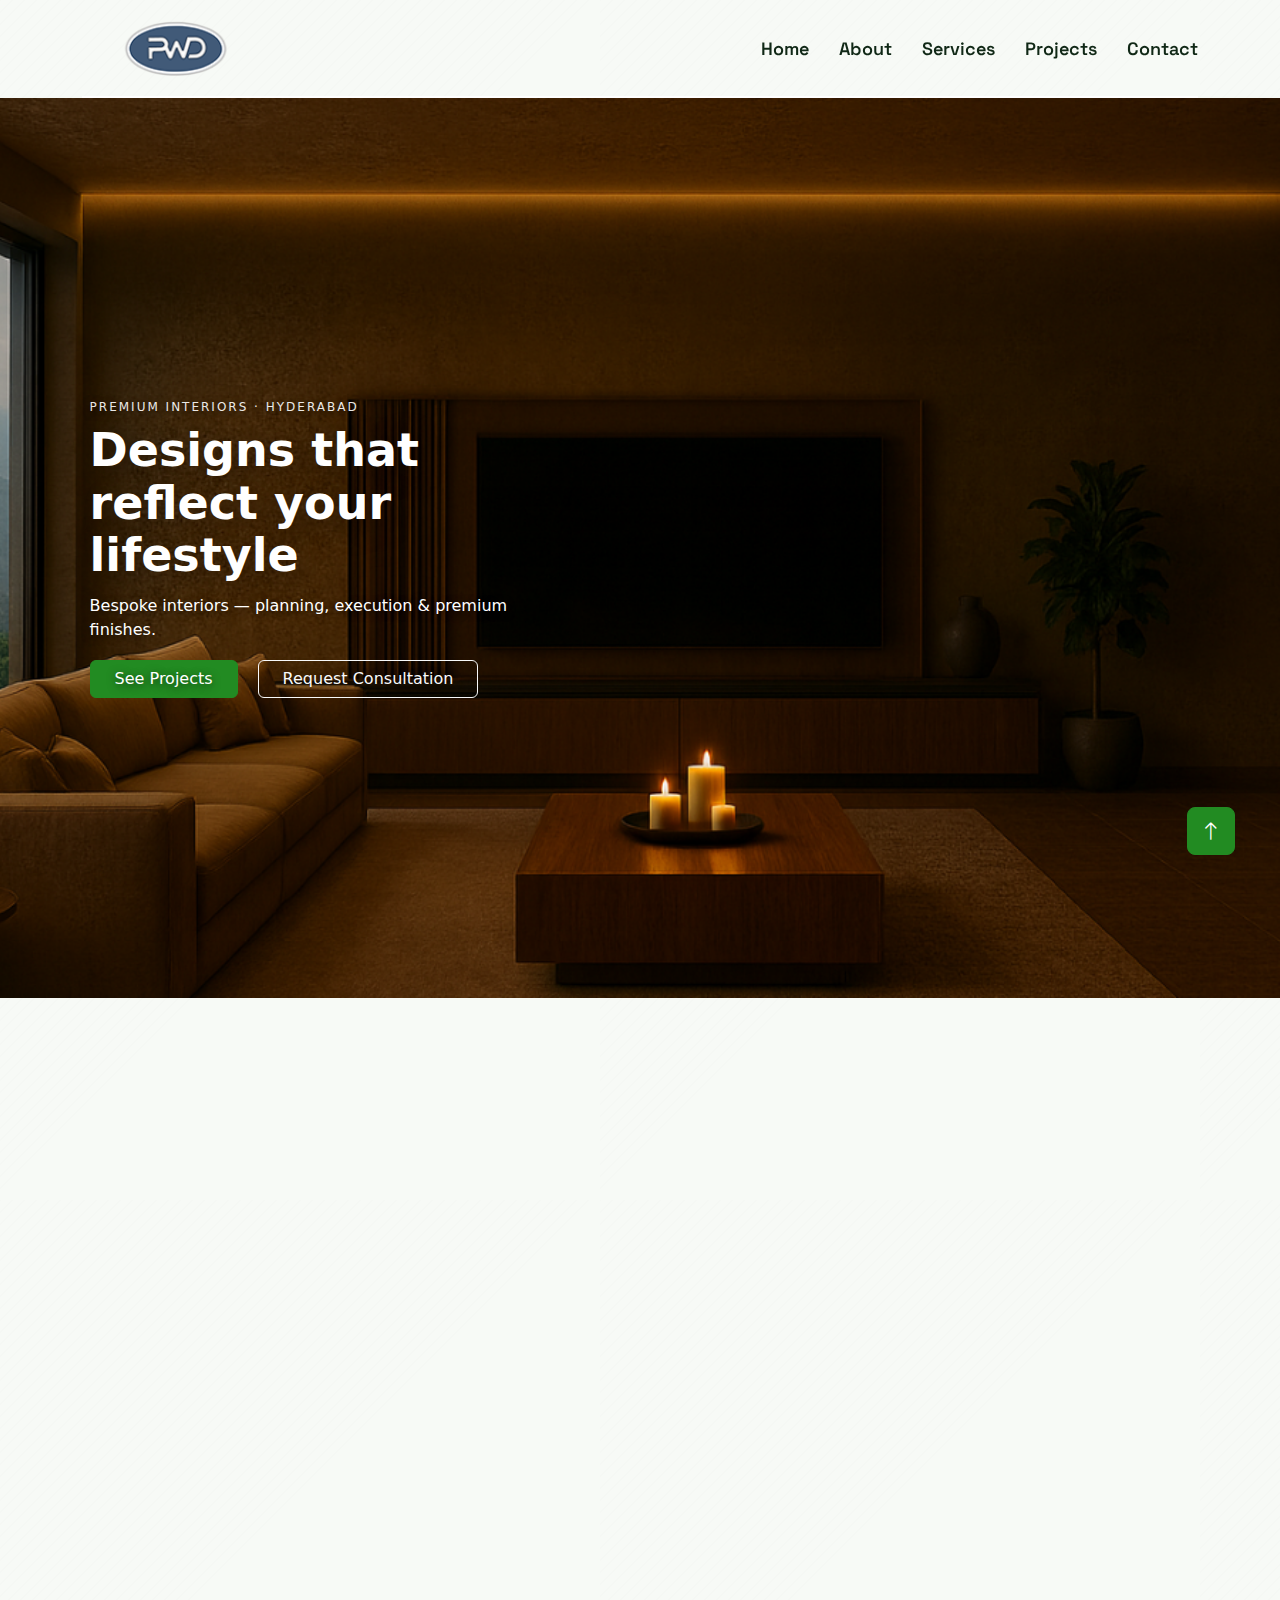
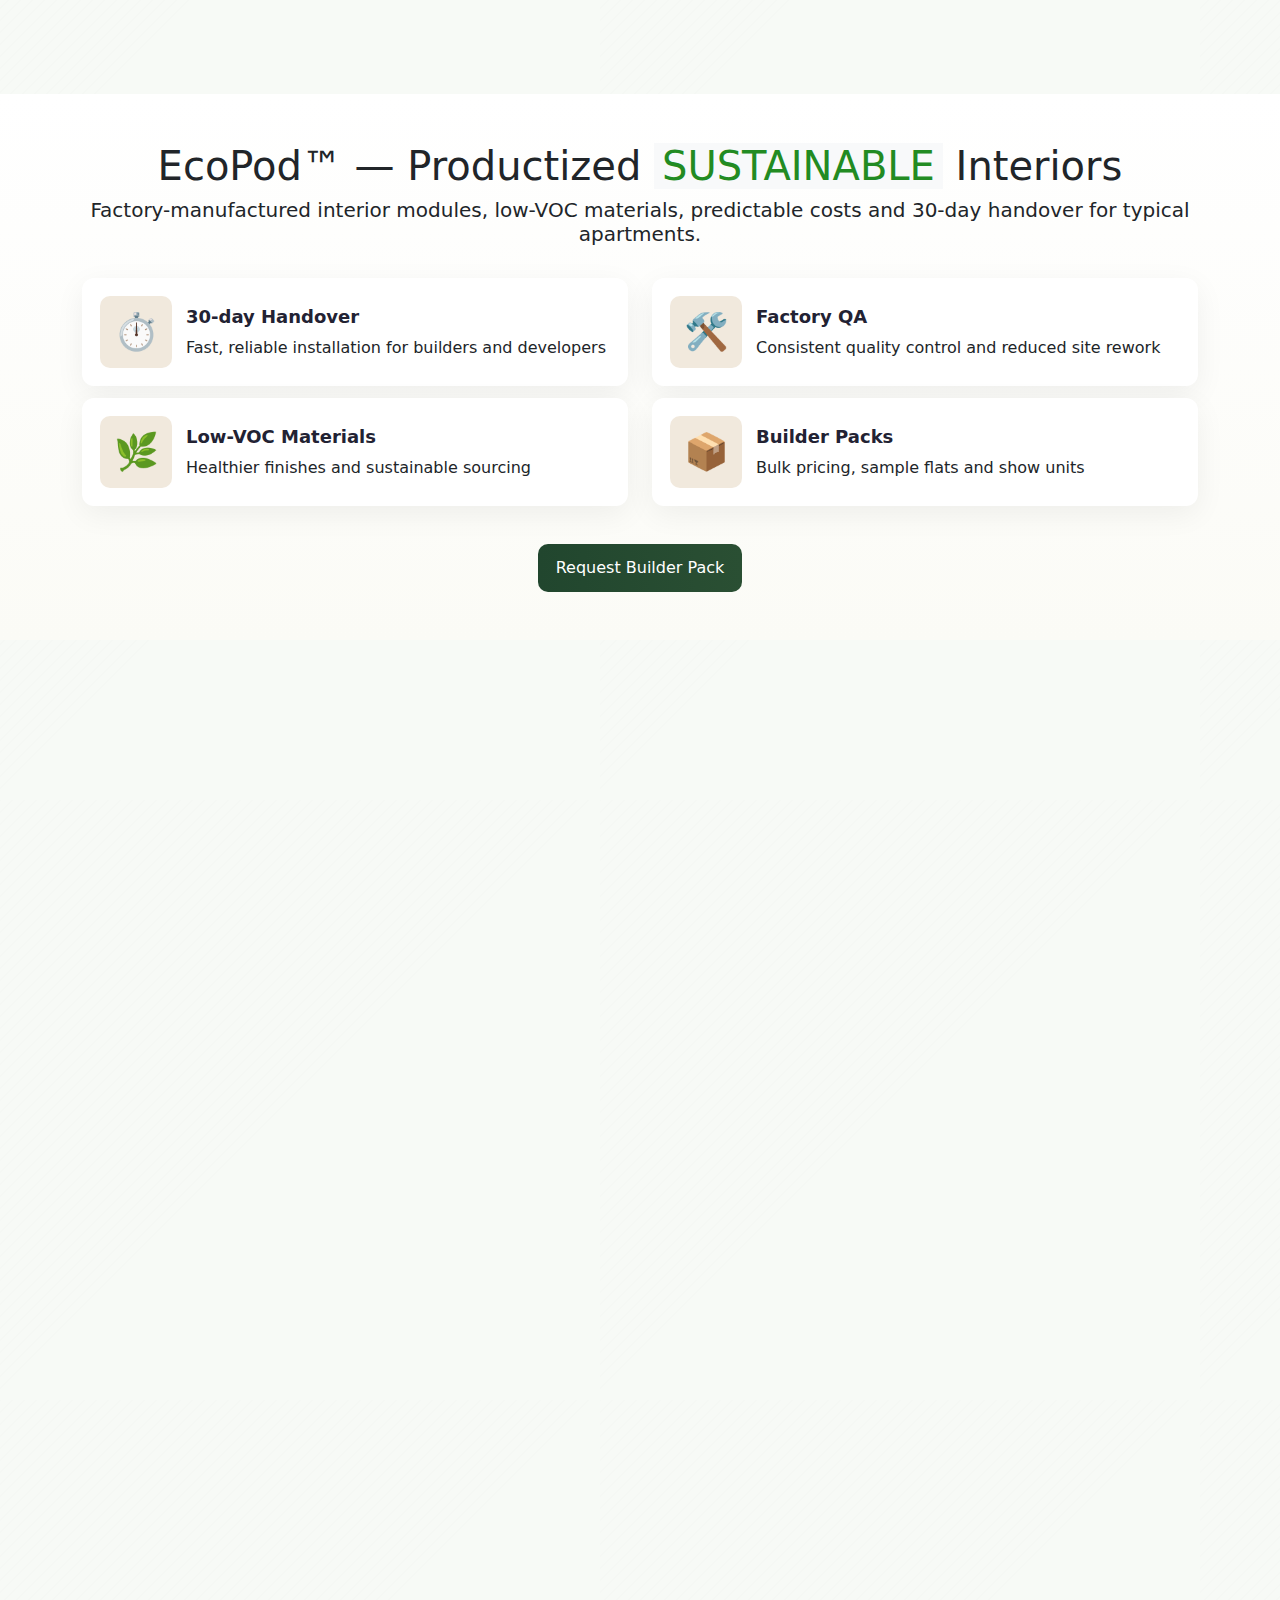
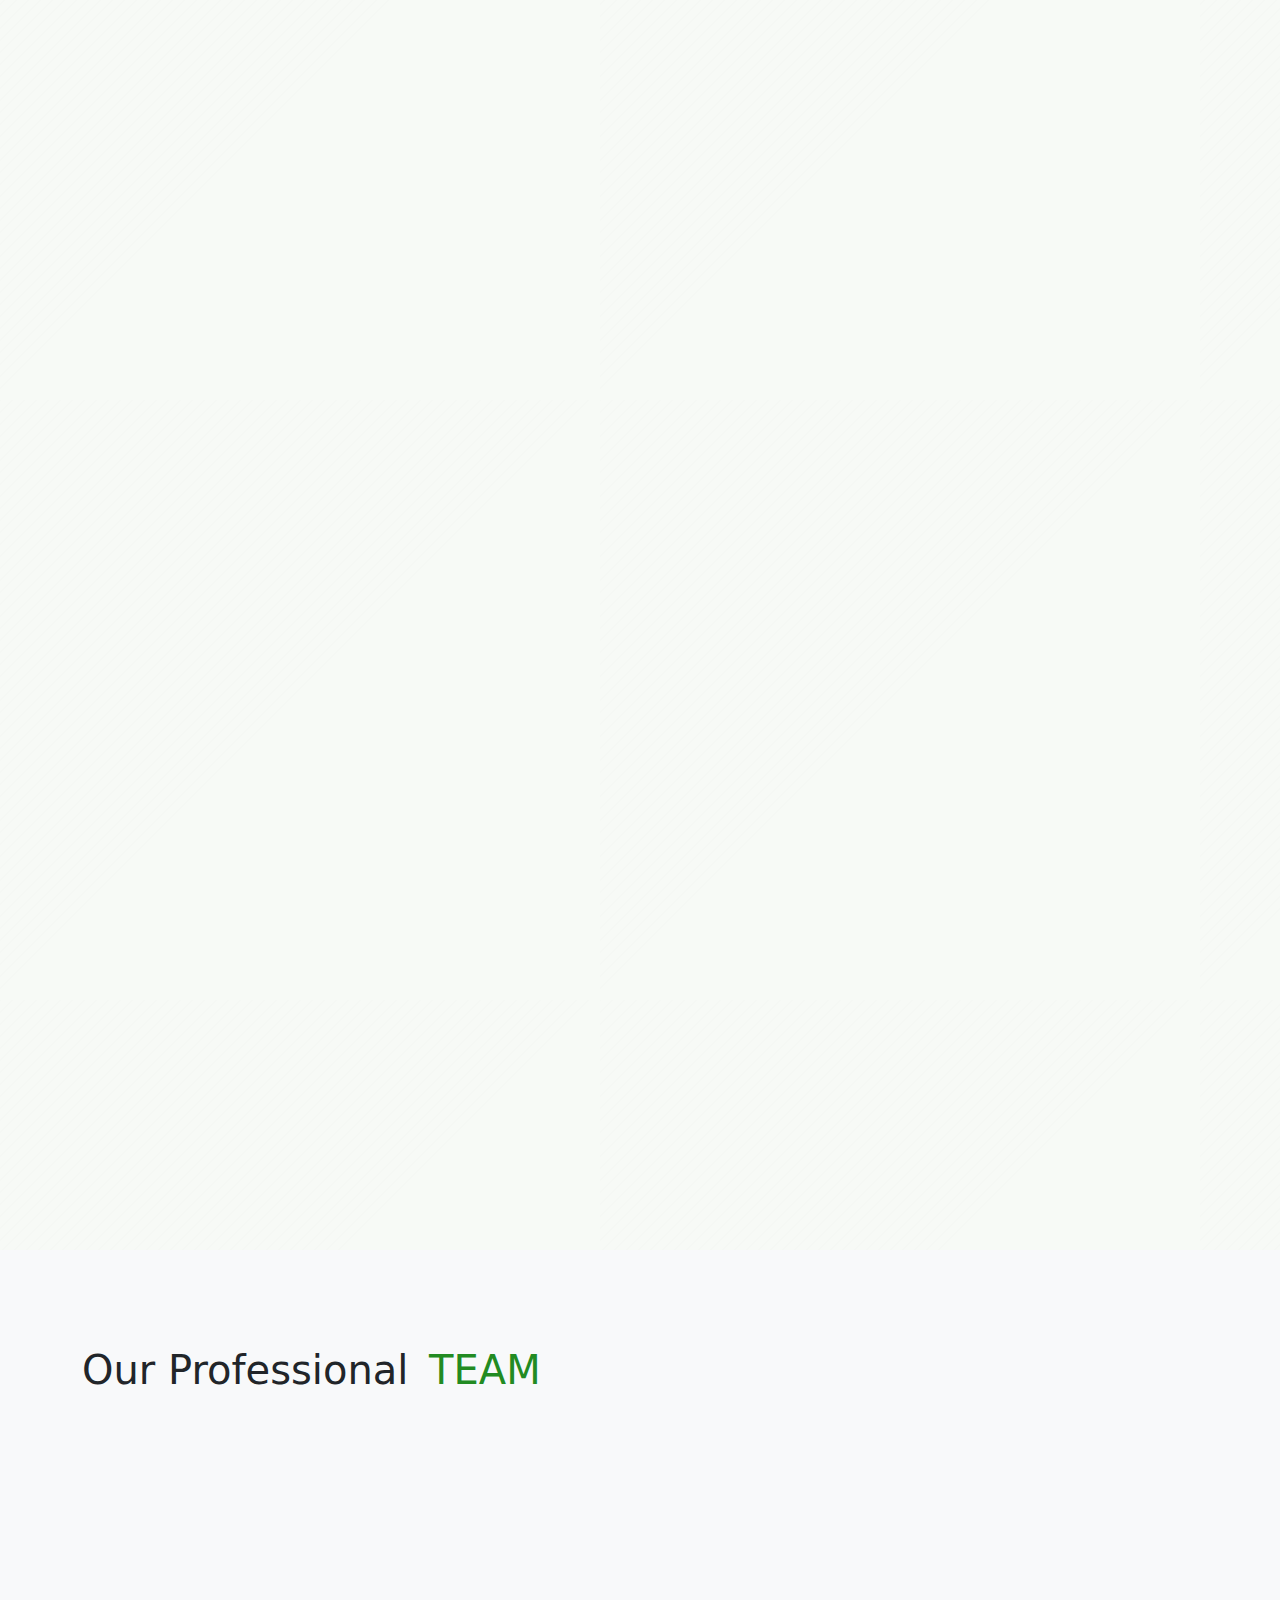
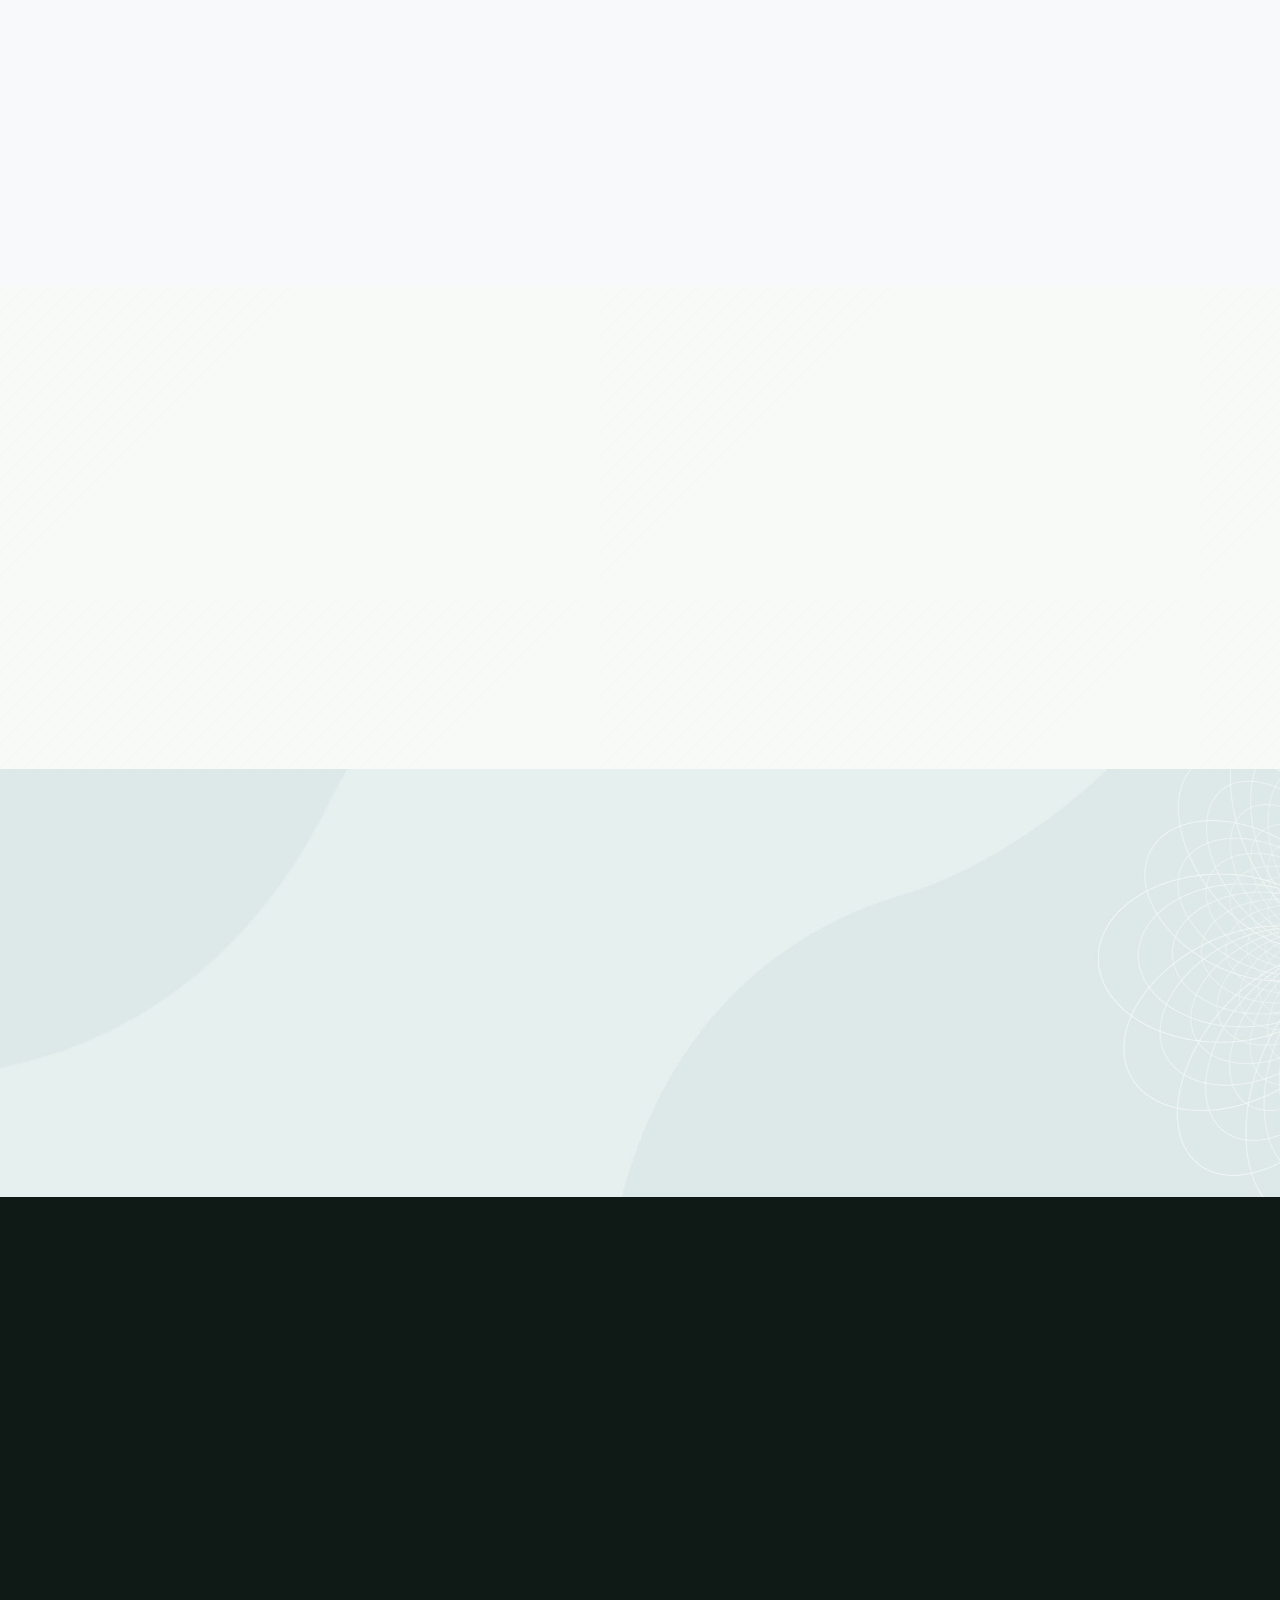
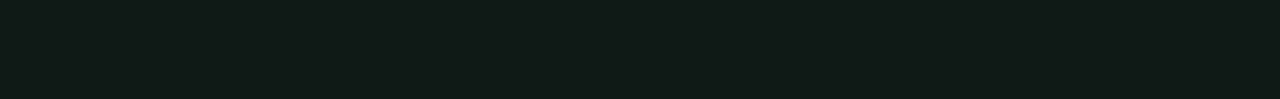
<file: index.html>
<!DOCTYPE html>
<html lang="en">

<head>
    <meta charset="utf-8">
    <title>Pearl White Design Studio</title>
    <meta content="width=device-width, initial-scale=1.0" name="viewport">
    <meta content="" name="keywords">
    <meta content="" name="description">

    <!-- Favicon -->
    <link href="img/favicon.ico" rel="icon">

    <!-- Google Web Fonts -->
    <link rel="preconnect" href="https://fonts.googleapis.com">
    <link rel="preconnect" href="https://fonts.gstatic.com" crossorigin>
    <link href="https://fonts.googleapis.com/css2?family=Open+Sans&family=Space+Grotesk&display=swap" rel="stylesheet">

    <!-- Icon Font Stylesheet -->
    <link href="https://cdnjs.cloudflare.com/ajax/libs/font-awesome/5.10.0/css/all.min.css" rel="stylesheet">
    <link href="https://cdn.jsdelivr.net/npm/bootstrap-icons@1.4.1/font/bootstrap-icons.css" rel="stylesheet">

    <!-- Libraries Stylesheet -->
    <link href="lib/animate/animate.min.css" rel="stylesheet">
    <link href="lib/owlcarousel/assets/owl.carousel.min.css" rel="stylesheet">

    <!-- Customized Bootstrap Stylesheet -->
    <link href="https://cdn.jsdelivr.net/npm/bootstrap@5.3.3/dist/css/bootstrap.min.css" rel="stylesheet">

    <!-- Template Stylesheet -->
    <link href="css/style.css" rel="stylesheet">
</head>

<body>
    <!-- Spinner Start -->
    <div id="spinner"
        class="show bg-white position-fixed translate-middle w-100 vh-100 top-50 start-50 d-flex align-items-center justify-content-center">
        <div class="spinner-grow text-primary" style="width: 3rem; height: 3rem;" role="status">
            <span class="sr-only">Loading...</span>
        </div>
    </div>
    <!-- Spinner End -->


    <!-- Navbar Start -->
    <div class="container-fluid sticky-top">
        <div class="container">
            <nav class="navbar navbar-expand-lg navbar-light border-bottom border-2 border-white">
                <a href="index.html" class="navbar-brand"><img src="assets/images/PWD 180X54PIXCEL LOGO MAIN.png" class="logo-img" alt="PWD logo"><span class="logo-text"></span></a>
                <button type="button" class="navbar-toggler ms-auto me-0" data-bs-toggle="collapse"
                    data-bs-target="#navbarCollapse">
                    <span class="navbar-toggler-icon"></span>
                </button>
                <div class="collapse navbar-collapse" id="navbarCollapse">
                    <div class="navbar-nav ms-auto">
                        <a href="index.html" class="nav-item nav-link active">Home</a>
                        <a href="about.html" class="nav-item nav-link">About</a>
                        <a href="service.html" class="nav-item nav-link">Services</a>
                        <a href="project.html" class="nav-item nav-link">Projects</a>
                        <!--<div class="nav-item dropdown">
                            <a href="#" class="nav-link dropdown-toggle" data-bs-toggle="dropdown">Pages</a>
                            <div class="dropdown-menu bg-light mt-2">
                                <a href="feature.html" class="dropdown-item">Features</a>
                                <a href="team.html" class="dropdown-item">Our Team</a>
                                <a href="testimonial.html" class="dropdown-item">Testimonial</a>
                                <a href="404.html" class="dropdown-item">404 Page</a>
                            </div>
                        </div>-->
                        <a href="contact.html" class="nav-item nav-link">Contact</a>
                    </div>
                </div>
            </nav>
        </div>
    </div>
    <!-- Navbar End -->


    

<!-- CG HERO SLIDER -->
<section class="pwd-hero-slider" aria-roledescription="carousel">
  <div class="pwd-hero-slides">

    <!-- Slide 1 -->
    <div class="pwd-hero-slide is-active">
      <picture class="pwd-hero-picture">
        <!-- mobile image -->
        <source media="(max-width: 768px)" srcset="img/1.png"> <!--mobile-->
        <!-- desktop image -->
        <source media="(min-width: 769px)" srcset="img/hero5.png">
        <!-- fallback -->
        <img src="img/2.png" alt="Home interior slide 1">
      </picture>
      <div class="pwd-hero-content">
        <p class="pwd-hero-eyebrow">PREMIUM INTERIORS · HYDERABAD</p>
        <h1>Designs that reflect your lifestyle</h1>
        <p class="pwd-hero-sub">Bespoke interiors — planning, execution & premium finishes.</p>
        <div class="pwd-hero-buttons">
          <a class="btn btn-primary px-4 me-2">See Projects</a>
          <a class="btn btn-outline-light px-4">Request Consultation</a>
        </div>
      </div>
    </div>

    <!-- Slide 2 -->
    <div class="pwd-hero-slide">
      <picture class="pwd-hero-picture">
        <source media="(max-width: 768px)" srcset="img/2.png"> <!--mobile-->
        <source media="(min-width: 769px)" srcset="img/hero4.png">
        <img src="img/3.png" alt="Home interior slide 2">
      </picture>
      <div class="pwd-hero-content">
        <p class="pwd-hero-eyebrow">MODERN · FUNCTIONAL · ELEGANT</p>
        <h1>Spaces crafted for modern living</h1>
        <p class="pwd-hero-sub">Luxury materials, clean detailing, flawless execution.</p>
        <div class="pwd-hero-buttons">
          <a class="btn btn-primary px-4 me-2">Explore Designs</a>
          <a class="btn btn-outline-light px-4">Book Consultation</a>
        </div>
      </div>
    </div>

    <!-- Slide 3 -->
    <div class="pwd-hero-slide">
      <picture class="pwd-hero-picture">
        <source media="(max-width: 768px)" srcset="img/3.png">   <!--mobile-->
        <source media="(min-width: 769px)" srcset="img/hero3.png">
        <img src="img/4.png" alt="Home interior slide 3">
      </picture>
      <div class="pwd-hero-content">
        <p class="pwd-hero-eyebrow">TAILOR-MADE INTERIORS</p>
        <h1>Interiors built around your story</h1>
        <p class="pwd-hero-sub">Custom-made spaces that elevate your lifestyle.</p>
        <div class="pwd-hero-buttons">
          <a class="btn btn-primary px-4 me-2">See More</a>
          <a class="btn btn-outline-light px-4">Get Started</a>
        </div>
      </div>
    </div>

  </div>
</section>


<link rel="stylesheet" href="assets/css/cg-hero.css">

<script src="assets/js/cg-hero.js"></script>

<!-- END CG HERO SLIDER -->




    <!-- About Start -->
    <div class="container-fluid py-5">
        <div class="container">
            <div class="row g-5">
                <div class="col-lg-6">
                    <div class="row">
                        <div class="col-6 wow fadeIn" data-wow-delay="0.1s">
                            <img class="img-fluid" src="img/about-1.jpg" alt="">
                        </div>
                        <div class="col-6 wow fadeIn" data-wow-delay="0.3s">
                            <img class="img-fluid h-75" src="img/about-2.jpg" alt="">
                           <div class="d-flex align-items-center justify-content-center text-center bg-primary px-3 py-2"
     style="min-height: 60px;">
  <h4 class="text-white lh-base mb-0"
      style="font-size: 16px; line-height: 1.3; white-space: normal; word-break: break-word;">
    Working towards Sustainability Since 1971
  </h4>
</div>

                        </div>
                    </div>
                </div>
                <div class="col-lg-6 wow fadeIn" data-wow-delay="0.5s">
                    <h1 class="mb-5"><span class="text-uppercase text-primary bg-light px-2">History</span> of Our
                        Creation</h1>
                    <p class="mb-4">At Pearl White Design Studio (PWD), we design and manufacture premium, eco-friendly interiors. 
                        Our mission is to help India transition toward sustainable living by providing healthier, durable, 
                        and low-carbon interior solutions. We combine eco-friendly materials, advanced technology, and efficient production techniques to deliver consistent results across hundreds of units making us the preferred partner for modern residential projects</p>
                    <p class="mb-5">Backed by Patel’s Hardware Group trusted since 1971, 
                        we bring unmatched expertise, legacy, and quality assurance to every project.</p>
                    <div class="row g-3">
                        <div class="col-sm-6">
                            <h6 class="mb-3"><i class="fa fa-check text-primary me-2"></i>Award Winning</h6>
                            <h6 class="mb-3"><i class="fa fa-check text-primary me-2"></i>Professional Staff</h6>
                            <h6 class="mb-3"><i class="fa fa-check text-primary me-2"></i>Eco-Friendly products</h6>
                        </div>
                        <div class="col-sm-6">
                            <h6 class="mb-3"><i class="fa fa-check text-primary me-2"></i>24/7 Support</h6>
                            <h6 class="mb-3"><i class="fa fa-check text-primary me-2"></i>Fair Prices</h6>
                            <h6 class="mb-3"><i class="fa fa-check text-primary me-2"></i>Sustainable homes</h6>
                        </div>
                    </div>
                    <div class="d-flex align-items-center mt-5">
                        <a class="btn btn-primary px-4 me-2" href="">Read More</a>
                        <a class="btn btn-outline-primary btn-square border-2 me-2" href=""><i class="fab fa-facebook-f"></i></a>
                        <a class="btn btn-outline-primary btn-square border-2 me-2" href=""><i class="fab fa-twitter"></i></a>
                        <a class="btn btn-outline-primary btn-square border-2 me-2" href=""><i class="fab fa-instagram"></i></a>
                        <a class="btn btn-outline-primary btn-square border-2" href=""><i class="fab fa-linkedin-in"></i></a>
                    </div>
                </div>
            </div>
        </div>
    </div>
    
    <!-- About End -->
<!-- EcoPod Section Start -->
<section class="service-area section-padding"style="padding:48px 0;background:linear-gradient(180deg,#fff,#fbfbf6)">
  <div class="container">
    <div class="row">
      <div class="col-lg-12 text-center mb-4">
        <h1 class="section-title">EcoPod™ — Productized <span class="text-uppercase text-primary bg-light px-2">Sustainable</span> Interiors</h1>
        <h1 class="lead">Factory-manufactured interior modules, low-VOC materials, predictable costs and 30-day handover for typical apartments.</h1>
      </div>
    </div>
    <div class="row">
      <div class="col-md-6">
        <div class="pwd-tile">
          <div class="icon">⏱</div>
          <div class="meta"><strong>30-day Handover</strong><div>Fast, reliable installation for builders and developers</div></div>
        </div>
        <div class="pwd-tile">
          <div class="icon">🌿</div>
          <div class="meta"><strong>Low-VOC Materials</strong><div>Healthier finishes and sustainable sourcing</div></div>
        </div>
      </div>
      <div class="col-md-6">
        <div class="pwd-tile">
          <div class="icon">🛠️</div>
          <div class="meta"><strong>Factory QA</strong><div>Consistent quality control and reduced site rework</div></div>
        </div>
        <div class="pwd-tile">
          <div class="icon">📦</div>
          <div class="meta"><strong>Builder Packs</strong><div>Bulk pricing, sample flats and show units</div></div>
        </div>
      </div>
    </div>
  </div>
  <div style="margin-top:26px;text-align:center"><a href="contact.html" class="pwd-cta">Request Builder Pack</a></div>
</section>


<!-- EcoPod Full Sections Start -->
<!--<section id="ecopod-overview" class="section-padding" style="padding:48px 0;background:linear-gradient(180deg,#fff,#fbfbf6)">
  <div class="container">
    <div class="row">
      <div class="col-lg-12 text-center mb-4">
        <h2 class="section-title">EcoPod™ — Productized Sustainable Interiors</h2>
        <p class="lead">Modular, factory-made interior modules optimized for speed, sustainability and consistent quality. Ideal for builders, developers and modern homeowners.</p>
      </div>
    </div>
    <div class="row" style="gap:18px;display:flex;flex-wrap:wrap;justify-content:center">
      <div style="flex:1 1 360px;max-width:420px" class="pwd-tile">
        <div class="icon">⏱</div>
        <div class="meta"><strong>30-day Handover</strong><div>Fast delivery &amp; installation with predictable timelines.</div></div>
      </div>
      <div style="flex:1 1 360px;max-width:420px" class="pwd-tile">
        <div class="icon">🌿</div>
        <div class="meta"><strong>Low-VOC Materials</strong><div>Healthier finishes and sustainable sourcing for healthier homes.</div></div>
      </div>
      <div style="flex:1 1 360px;max-width:420px" class="pwd-tile">
        <div class="icon">🛠️</div>
        <div class="meta"><strong>Factory QA</strong><div>Controlled manufacturing ensures consistent fit & finish.</div></div>
      </div>
      <div style="flex:1 1 360px;max-width:420px" class="pwd-tile">
        <div class="icon">📦</div>
        <div class="meta"><strong>Builder Packs</strong><div>Bulk pricing, show flats & sample units for developers.</div></div>
      </div>
    </div>
    <div style="margin-top:26px;text-align:center"><a href="contact.html" class="pwd-cta">Request Builder Pack</a></div>
  </div>
</section>-->
<!-- EcoPod Full Sections End -->



<!-- EcoPod Section End -->


    <!-- Feature Start -->
    <div class="container-fluid py-5">
        <div class="container">
            <div class="text-center wow fadeIn" data-wow-delay="0.1s">
                <h1 class="mb-5">Why People <span class="text-uppercase text-primary bg-light px-2">Choose Us</span></h1>
            </div>
            <div class="row g-5 align-items-center text-center">
                <div class="col-md-6 col-lg-4 wow fadeIn" data-wow-delay="0.1s">
                    <i class="fa fa-calendar-alt fa-5x text-primary mb-4"></i>
                    <h4>25+ Years Experience</h4>
                    <p class="mb-0">We bring over 25 years of expertise in designing interiors that are functional, refined, and built to last. Our long-standing experience ensures quality in every detail.</p>
                </div>
                <div class="col-md-6 col-lg-4 wow fadeIn" data-wow-delay="0.3s">
                    <i class="fa fa-tasks fa-5x text-primary mb-4"></i>
                    <h4>Best Interior Designer</h4>
                    <p class="mb-0">Our team delivers thoughtful, well-planned interiors tailored to your lifestyle. We focus on comfort, elegance, and smart space utilization.</p>
                </div>
                <div class="col-md-6 col-lg-4 wow fadeIn" data-wow-delay="0.5s">
                    <i class="fa fa-pencil-ruler fa-5x text-primary mb-4"></i>
                    <h4>Innovative Designs</h4>
                    <p class="mb-0">We create fresh, modern, and practical design concepts that make your home stand out. Every design blends aesthetics with everyday usability.</p>
                </div>
                <div class="col-md-6 col-lg-4 wow fadeIn" data-wow-delay="0.1s">
                    <i class="fa fa-user fa-5x text-primary mb-4"></i>
                    <h4>Customer Satisfaction</h4>
                    <p class="mb-0">Your satisfaction is our priority. We work closely with you throughout the project to ensure the final result feels exactly the way you imagined</p>
                </div>
                <div class="col-md-6 col-lg-4 wow fadeIn" data-wow-delay="0.3s">
                    <i class="fa fa-hand-holding-usd fa-5x text-primary mb-4"></i>
                    <h4>Budget Friendly</h4>
                    <p class="mb-0">We offer customized interior solutions that match your budget without compromising on quality, materials, or design standards.</p>
                </div>
                <div class="col-md-6 col-lg-4 wow fadeIn" data-wow-delay="0.5s">
                    <i class="fa fa-check fa-5x text-primary mb-4"></i>
                    <h4>Sustainable Material</h4>
                    <p class="mb-0">We use eco-friendly, durable materials that are safe for your home and better for the environment, ensuring long-term value.</p>
                </div>
            </div>
        </div>
    </div>
    <!-- Feature End -->


    <!-- Project Start -->
    <div class="container-fluid mt-5">
        <div class="container mt-5">
            <div class="row g-0">
                <div class="col-lg-5 wow fadeIn" data-wow-delay="0.1s">
                    <div class="d-flex flex-column justify-content-center bg-primary h-100 p-5">
                        <h1 class="text-white mb-5">Our Latest <span
                                class="text-uppercase text-primary bg-light px-2">Projects</span></h1>
                        <h4 class="text-white mb-0"><span class="display-1">6</span> of our latest projects</h4>
                    </div>
                </div>
                <div class="col-lg-7">
                    <div class="row g-0">
                        <div class="col-md-6 col-lg-4 wow fadeIn" data-wow-delay="0.2s">
                            <div class="project-item position-relative overflow-hidden">
                                <img class="img-fluid w-100" src="img/project-1.jpg" alt="">
                                <a class="project-overlay text-decoration-none" href="">
                                    <h4 class="text-white">Kitchen</h4>
                                    <small class="text-white">72 Projects</small>
                                </a>
                            </div>
                        </div>
                        <div class="col-md-6 col-lg-4 wow fadeIn" data-wow-delay="0.3s">
                            <div class="project-item position-relative overflow-hidden">
                                <img class="img-fluid w-100" src="img/project-2.jpg" alt="">
                                <a class="project-overlay text-decoration-none" href="">
                                    <h4 class="text-white">Living Room</h4>
                                    <small class="text-white">67 Projects</small>
                                </a>
                            </div>
                        </div>
                        <div class="col-md-6 col-lg-4 wow fadeIn" data-wow-delay="0.4s">
                            <div class="project-item position-relative overflow-hidden">
                                <img class="img-fluid w-100" src="img/project-3.jpg" alt="">
                                <a class="project-overlay text-decoration-none" href="">
                                    <h4 class="text-white">Bedroom</h4>
                                    <small class="text-white">53 Projects</small>
                                </a>
                            </div>
                        </div>
                        <div class="col-md-6 col-lg-4 wow fadeIn" data-wow-delay="0.5s">
                            <div class="project-item position-relative overflow-hidden">
                                <img class="img-fluid w-100" src="img/project-4.jpg" alt="">
                                <a class="project-overlay text-decoration-none" href="">
                                    <h4 class="text-white">Puja & Crockery</h4>
                                    <small class="text-white">33 Projects</small>
                                </a>
                            </div>
                        </div>
                        <div class="col-md-6 col-lg-4 wow fadeIn" data-wow-delay="0.6s">
                            <div class="project-item position-relative overflow-hidden">
                                <img class="img-fluid w-100" src="img/project-5.jpg" alt="">
                                <a class="project-overlay text-decoration-none" href="">
                                    <h4 class="text-white">Furniture</h4>
                                    <small class="text-white">87 Projects</small>
                                </a>
                            </div>
                        </div>
                        <div class="col-md-6 col-lg-4 wow fadeIn" data-wow-delay="0.7s">
                            <div class="project-item position-relative overflow-hidden">
                                <img class="img-fluid w-100" src="img/project-6.jpg" alt="">
                                <a class="project-overlay text-decoration-none" href="">
                                    <h4 class="text-white">Rennovation</h4>
                                    <small class="text-white">69 Projects</small>
                                </a>
                            </div>
                        </div>
                    </div>
                </div>
            </div>
        </div>
    </div>
    <!-- Project End -->


    <!-- Service Start -->
    <div class="container-fluid py-5">
        <div class="container py-5">
            <div class="row g-5 align-items-center">
                <div class="col-lg-5 wow fadeIn" data-wow-delay="0.1s">
                    <h1 class="mb-5">Our Creative <span
                            class="text-uppercase text-primary bg-light px-2">Services</span></h1>
                    <p>Pearl White Design Studio (PWD) was established with a vision to redefine interior manufacturing in India. 
                        We identified a major gap in the market—builders needed dependable, scalable, and sustainable interior 
                        solutions that could be reproduced uniformly across large projects.</p>
                    <p class="mb-5">As a subsidiary of Patel’s Hardware Group, we carry forward their 50+ year legacy of material 
                        excellence, innovation, and trust. Today, PWD stands as a modern, eco-conscious extension of that legacy, 
                        offering sustainable interiors designed for the future.</p>
                    <div class="d-flex align-items-center bg-light">
                        <div class="btn-square flex-shrink-0 bg-primary" style="width: 100px; height: 100px;">
                            <i class="fa fa-phone fa-2x text-white"></i>
                        </div>
                        <div class="px-3">
                            <h3>+91-9666476363</h3>
                            <span>Call us direct 24/7 for get a free consultation</span>
                        </div>
                    </div>
                </div>
                <div class="col-lg-7">
                    <div class="row g-0">
                        <div class="col-md-6 wow fadeIn" data-wow-delay="0.2s">
                            <div class="service-item h-100 d-flex flex-column justify-content-center bg-primary">
                                <a href="" class="service-img position-relative mb-4">
                                    <img class="img-fluid w-100" src="img/service-1.jpg" alt="">
                                    <h3>Interior Design</h3>
                                </a>
                                <p class="mb-0">We create well-planned, stylish, and comfortable interiors tailored to your lifestyle. 
                                    From concept to completion, every space is crafted to be elegant, functional, and long-lasting.</p>
                            </div>
                        </div>
                        <div class="col-md-6 wow fadeIn" data-wow-delay="0.4s">
                            <div class="service-item h-100 d-flex flex-column justify-content-center bg-light">
                                <a href="" class="service-img position-relative mb-4">
                                    <img class="img-fluid w-100" src="img/service-2.jpg" alt="">
                                    <h3>Implement</h3>
                                </a>
                                <p class="mb-0">Our team ensures smooth and precise on-site execution of your interior plan. 
                                    We handle materials, timelines, and workmanship to deliver the exact design you envisioned 
                                    without compromise.</p>
                            </div>
                        </div>
                        <div class="col-md-6 wow fadeIn" data-wow-delay="0.6s">
                            <div class="service-item h-100 d-flex flex-column justify-content-center bg-light">
                                <a href="" class="service-img position-relative mb-4">
                                    <img class="img-fluid w-100" src="img/service-3.jpg" alt="">
                                    <h3>Renovation</h3>
                                </a>
                                <p class="mb-0">Give your existing space a fresh identity. We transform outdated or worn-out interiors 
                                    into modern, vibrant, and efficient spaces while maintaining structural harmony and charm.</p>
                            </div>
                        </div>
                        <div class="col-md-6 wow fadeIn" data-wow-delay="0.8s">
                            <div class="service-item h-100 d-flex flex-column justify-content-center bg-primary">
                                <a href="" class="service-img position-relative mb-4">
                                    <img class="img-fluid w-100" src="img/service-4.jpg" alt="">
                                    <h3>Green Homes</h3>
                                </a>
                                <p class="mb-0">We design eco-friendly, energy-efficient spaces that promote healthy living. 
                                    Using sustainable materials and smart planning, we create homes that are beautiful today 
                                    and responsible for tomorrow.</p>
                            </div>
                        </div>
                    </div>
                </div>
            </div>
        </div>
    </div>
    <!-- Service End -->


    <!-- Team Start -->
    <div class="container-fluid bg-light py-5">
        <div class="container py-5">
            <h1 class="mb-5">Our Professional <span class="text-uppercase text-primary bg-light px-2">Team</span>
            </h1>
            <div class="row g-4">
                <div class="col-md-6 col-lg-3 wow fadeIn" data-wow-delay="0.1s">
                    <div class="team-item position-relative overflow-hidden">
                        <img class="img-fluid w-100" src="img/team-1.jpg" alt="">
                        <div class="team-overlay">
                            <small class="mb-2">Architect</small>
                            <h4 class="lh-base text-light">Pratham Patel</h4>
                            <div class="d-flex justify-content-center">
                                <a class="btn btn-outline-primary btn-sm-square border-2 me-2" href="">
                                    <i class="fab fa-facebook-f"></i>
                                </a>
                                <a class="btn btn-outline-primary btn-sm-square border-2 me-2" href="">
                                    <i class="fab fa-twitter"></i>
                                </a>
                                <a class="btn btn-outline-primary btn-sm-square border-2 me-2" href="">
                                    <i class="fab fa-instagram"></i>
                                </a>
                                <a class="btn btn-outline-primary btn-sm-square border-2 me-2" href="">
                                    <i class="fab fa-linkedin-in"></i>
                                </a>
                            </div>
                        </div>
                    </div>
                </div>
                <div class="col-md-6 col-lg-3 wow fadeIn" data-wow-delay="0.3s">
                    <div class="team-item position-relative overflow-hidden">
                        <img class="img-fluid w-100" src="img/team-1.jpg" alt="">
                        <div class="team-overlay">
                            <small class="mb-2">Architect</small>
                            <h4 class="lh-base text-light">Ashish Patel</h4>
                            <div class="d-flex justify-content-center">
                                <a class="btn btn-outline-primary btn-sm-square border-2 me-2" href="">
                                    <i class="fab fa-facebook-f"></i>
                                </a>
                                <a class="btn btn-outline-primary btn-sm-square border-2 me-2" href="">
                                    <i class="fab fa-twitter"></i>
                                </a>
                                <a class="btn btn-outline-primary btn-sm-square border-2 me-2" href="">
                                    <i class="fab fa-instagram"></i>
                                </a>
                                <a class="btn btn-outline-primary btn-sm-square border-2 me-2" href="">
                                    <i class="fab fa-linkedin-in"></i>
                                </a>
                            </div>
                        </div>
                    </div>
                </div>
                <div class="col-md-6 col-lg-3 wow fadeIn" data-wow-delay="0.5s">
                    <div class="team-item position-relative overflow-hidden">
                        <img class="img-fluid w-100" src="img/team-3.jpg" alt="">
                        <div class="team-overlay">
                            <small class="mb-2">Architect</small>
                            <h4 class="lh-base text-light">Kishan Patel</h4>
                            <div class="d-flex justify-content-center">
                                <a class="btn btn-outline-primary btn-sm-square border-2 me-2" href="">
                                    <i class="fab fa-facebook-f"></i>
                                </a>
                                <a class="btn btn-outline-primary btn-sm-square border-2 me-2" href="">
                                    <i class="fab fa-twitter"></i>
                                </a>
                                <a class="btn btn-outline-primary btn-sm-square border-2 me-2" href="">
                                    <i class="fab fa-instagram"></i>
                                </a>
                                <a class="btn btn-outline-primary btn-sm-square border-2 me-2" href="">
                                    <i class="fab fa-linkedin-in"></i>
                                </a>
                            </div>
                        </div>
                    </div>
                </div>
                <div class="col-md-6 col-lg-3 wow fadeIn" data-wow-delay="0.7s">
                    <div class="team-item position-relative overflow-hidden">
                        <img class="img-fluid w-100" src="img/team-3.jpg" alt="">
                        <div class="team-overlay">
                            <small class="mb-2">Architect</small>
                            <h4 class="lh-base text-light">Parth Patel</h4>
                            <div class="d-flex justify-content-center">
                                <a class="btn btn-outline-primary btn-sm-square border-2 me-2" href="">
                                    <i class="fab fa-facebook-f"></i>
                                </a>
                                <a class="btn btn-outline-primary btn-sm-square border-2 me-2" href="">
                                    <i class="fab fa-twitter"></i>
                                </a>
                                <a class="btn btn-outline-primary btn-sm-square border-2 me-2" href="">
                                    <i class="fab fa-instagram"></i>
                                </a>
                                <a class="btn btn-outline-primary btn-sm-square border-2 me-2" href="">
                                    <i class="fab fa-linkedin-in"></i>
                                </a>
                            </div>
                        </div>
                    </div>
                </div>
            </div>
        </div>
    </div>
    <!-- Team End -->


    <!-- Testimonial Start -->
    <div class="container-xxl py-5">
        <div class="container py-5">
            <div class="row justify-content-center">
                <div class="col-md-12 col-lg-9">
                    <div class="owl-carousel testimonial-carousel wow fadeIn" data-wow-delay="0.2s">
                        <div class="testimonial-item">
                            <div class="row g-5 align-items-center">
                                <div class="col-md-6">
                                    <div class="testimonial-img">
                                        <img class="img-fluid" src="img/testimonial-1.jpg" alt="">
                                    </div>
                                </div>
                                <div class="col-md-6">
                                    <div class="testimonial-text pb-5 pb-md-0">
                                        <h3>Sustainable Material</h3>
                                        <p>Aliqu diam amet diam et eos labore. Clita erat ipsum et lorem et sit, sed
                                            stet no labore lorem sit. Sanctus clita duo justo et tempor eirmod magna
                                            dolore erat
                                            amet</p>
                                        <h5 class="mb-0">Boris Johnson</h5>
                                    </div>
                                </div>
                            </div>
                        </div>
                        <div class="testimonial-item">
                            <div class="row g-5 align-items-center">
                                <div class="col-md-6">
                                    <div class="testimonial-img">
                                        <img class="img-fluid" src="img/testimonial-2.jpg" alt="">
                                    </div>
                                </div>
                                <div class="col-md-6">
                                    <div class="testimonial-text pb-5 pb-md-0">
                                        <h3>Customer Satisfaction</h3>
                                        <p>Clita erat ipsum et lorem et sit, sed
                                            stet no labore lorem sit. Sanctus clita duo justo et tempor eirmod magna
                                            dolore erat
                                            amet</p>
                                        <h5 class="mb-0">Alexander Bell</h5>
                                    </div>
                                </div>
                            </div>
                        </div>
                        <div class="testimonial-item">
                            <div class="row g-5 align-items-center">
                                <div class="col-md-6">
                                    <div class="testimonial-img">
                                        <img class="img-fluid" src="img/testimonial-3.jpg" alt="">
                                    </div>
                                </div>
                                <div class="col-md-6">
                                    <div class="testimonial-text pb-5 pb-md-0">
                                        <h3>Budget Friendly</h3>
                                        <p>Diam amet diam et eos labore. Clita erat ipsum et lorem et sit, sed
                                            stet no labore lorem sit. Sanctus clita duo justo et tempor eirmod magna
                                            dolore erat
                                            amet</p>
                                        <h5 class="mb-0">Bradley Gordon</h5>
                                    </div>
                                </div>
                            </div>
                        </div>
                    </div>
                </div>
            </div>
        </div>
    </div>
    <!-- Testimonial End -->


    <!-- Newsletter Start -->
    <div class="container-fluid bg-primary newsletter p-0">
        <div class="container p-0">
            <div class="row g-0 align-items-center">
                <div class="col-md-5 ps-lg-0 text-start wow fadeIn" data-wow-delay="0.2s">
                    <img class="img-fluid w-100" src="img/newsletter.jpg" alt="">
                </div>
                <div class="col-md-7 py-5 newsletter-text wow fadeIn" data-wow-delay="0.5s">
                    <div class="p-5">
                        <h1 class="mb-5">Subscribe the <span class="text-uppercase text-primary bg-white px-2">Newsletter</span></h1>
                        <div class="position-relative w-100 mb-2">
                            <input class="form-control border-0 w-100 ps-4 pe-5" type="text"
                                placeholder="Enter Your Email" style="height: 60px;">
                            <button type="button" class="btn shadow-none position-absolute top-0 end-0 mt-2 me-2"><i
                                    class="fa fa-paper-plane text-primary fs-4"></i></button>
                        </div>
                        <p class="mb-0">Diam sed sed dolor stet amet eirmod</p>
                    </div>
                </div>
            </div>
        </div>
    </div>
    <!-- Newsletter End -->


    <!-- Footer Start -->
    <div class="container-fluid bg-dark text-white-50 footer pt-5">
        <div class="container py-5">
            <div class="row g-5">
                <div class="col-md-6 col-lg-3 wow fadeIn" data-wow-delay="0.1s">
                    <a href="index.html" class="d-inline-block mb-3">
                       <img src="assets/images/PWD 180X54PIXCEL LOGO MAIN.png" class="logo-img" alt="PWD logo"><span class="logo-text">
                    </a>
                    <p class="mb-4">Future-Ready Interiors. Sustainably Manufactured. Precision Delivered.</p>
                    <a class="btn btn-primary border-2 px-4" href="#">Get Quote</a>
                </div>
                <div class="col-md-6 col-lg-3 wow fadeIn" data-wow-delay="0.3s">
                    <h5 class="text-white mb-4">Get In Touch</h5>
                    <p><i class="fa fa-map-marker-alt me-3"></i>5th Floor, Patel's Landmark, jayaberi enclave, gachibowli</p>
                    <p><i class="fa fa-phone-alt me-3"></i>+91-9666476363</p>
                    <p><i class="fa fa-envelope me-3"></i>sales@pearlwhitedesigns.in</p>
                    <div class="d-flex pt-2">
                        <a class="btn btn-outline-primary btn-square border-2 me-2" href=""><i class="fab fa-twitter"></i></a>
                        <a class="btn btn-outline-primary btn-square border-2 me-2" href=""><i class="fab fa-facebook-f"></i></a>
                        <a class="btn btn-outline-primary btn-square border-2 me-2" href=""><i class="fab fa-youtube"></i></a>
                        <a class="btn btn-outline-primary btn-square border-2 me-2" href=""><i class="fab fa-instagram"></i></a>
                        <a class="btn btn-outline-primary btn-square border-2 me-2" href=""><i class="fab fa-linkedin-in"></i></a>
                    </div>
                </div>
                <div class="col-md-6 col-lg-3 wow fadeIn" data-wow-delay="0.5s">
                    <h5 class="text-white mb-4">Popular Link</h5>
                    <a class="btn btn-link" href="">About Us</a>
                    <a class="btn btn-link" href="">Contact Us</a>
                    <a class="btn btn-link" href="">Privacy Policy</a>
                    <a class="btn btn-link" href="">Terms & Condition</a>
                    <a class="btn btn-link" href="">Career</a>
                </div>
                <div class="col-md-6 col-lg-3 wow fadeIn" data-wow-delay="0.7s">
                    <h5 class="text-white mb-4">Our Services</h5>
                    <a class="btn btn-link" href="">Interior Design</a>
                    <a class="btn btn-link" href="">Project Planning</a>
                    <a class="btn btn-link" href="">Renovation</a>
                    <a class="btn btn-link" href="">Implement</a>
                    <a class="btn btn-link" href="">Landscape Design</a>
                </div>
            </div>
        </div>
        <div class="container wow fadeIn" data-wow-delay="0.1s">
            <div class="copyright">
                <div class="row">
                    <div class="col-md-6 text-center text-md-start mb-3 mb-md-0">
                        &copy; <a class="border-bottom" href="#">Pearl White Design Studio</a>, All Right Reserved.
                    </div>
                    <div class="col-md-6 text-center text-md-end">
                        <div class="footer-menu">
                            <a href="">Home</a>
                            <a href="">Cookies</a>
                            <a href="">Help</a>
                            <a href="">FAQs</a>
                        </div>
                    </div>
                </div>
            </div>
        </div>
    </div>
    <!-- Footer End -->


    <!-- Back to Top -->
    <a href="#" class="btn btn-lg btn-primary btn-lg-square back-to-top"><i class="bi bi-arrow-up"></i></a>


    <!-- JavaScript Libraries -->
    <script src="https://ajax.googleapis.com/ajax/libs/jquery/3.6.1/jquery.min.js"></script>
    <script src="https://cdn.jsdelivr.net/npm/bootstrap@5.3.3/dist/js/bootstrap.bundle.min.js"></script>
    <script src="lib/wow/wow.min.js"></script>
    <script src="lib/easing/easing.min.js"></script>
    <script src="lib/waypoints/waypoints.min.js"></script>
    <script src="lib/owlcarousel/owl.carousel.min.js"></script>

    <!-- Template Javascript -->
    <script src="js/main.js"></script>



<script>
document.addEventListener('DOMContentLoaded', function () {
    const slides = Array.from(document.querySelectorAll('.pwd-hero-slide'));
    if (!slides.length) return;

    let index = slides.findIndex(s => s.classList.contains('is-active'));
    if (index === -1) {
        index = 0;
        slides[0].classList.add('is-active');
    }

    const interval = 4500; // 4.5 seconds per slide

    setInterval(function () {
        slides[index].classList.remove('is-active');
        index = (index + 1) % slides.length;
        slides[index].classList.add('is-active');
    }, interval);
});
</script>
</body>

</html>
</file>
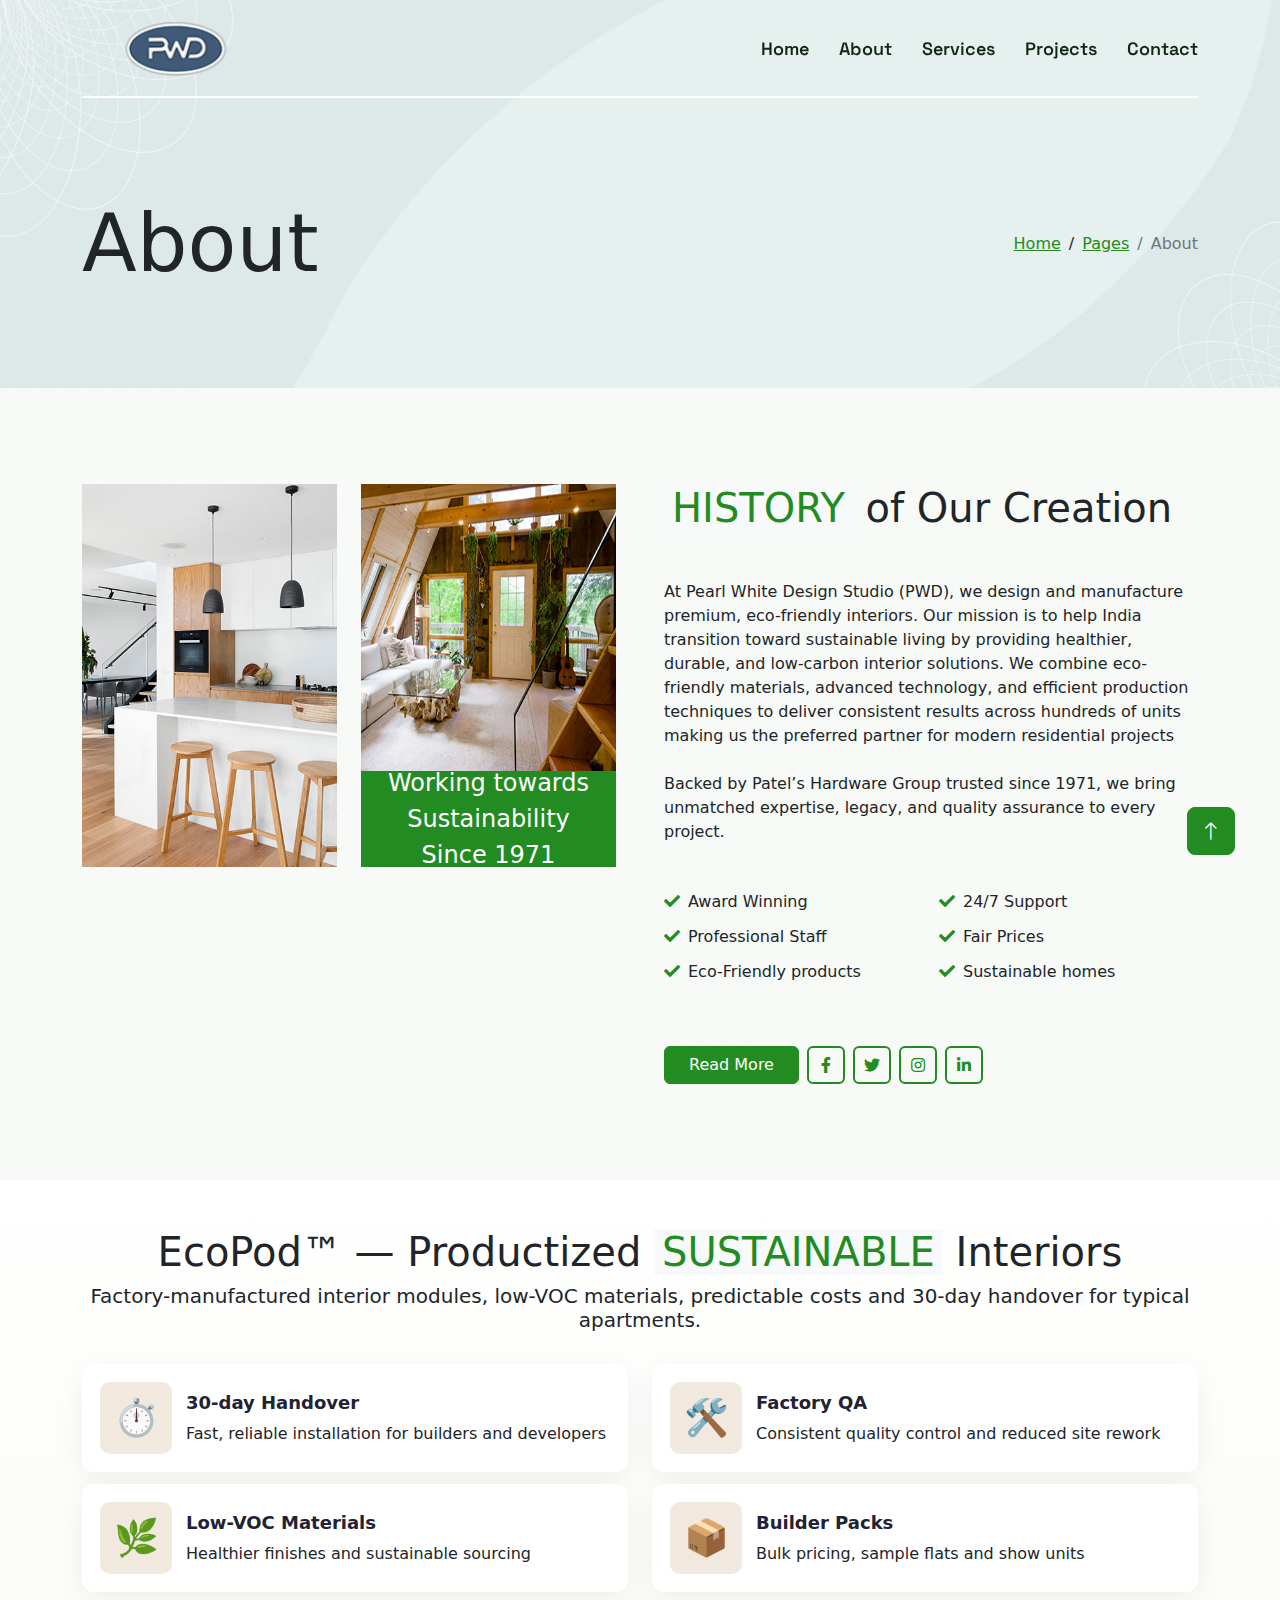
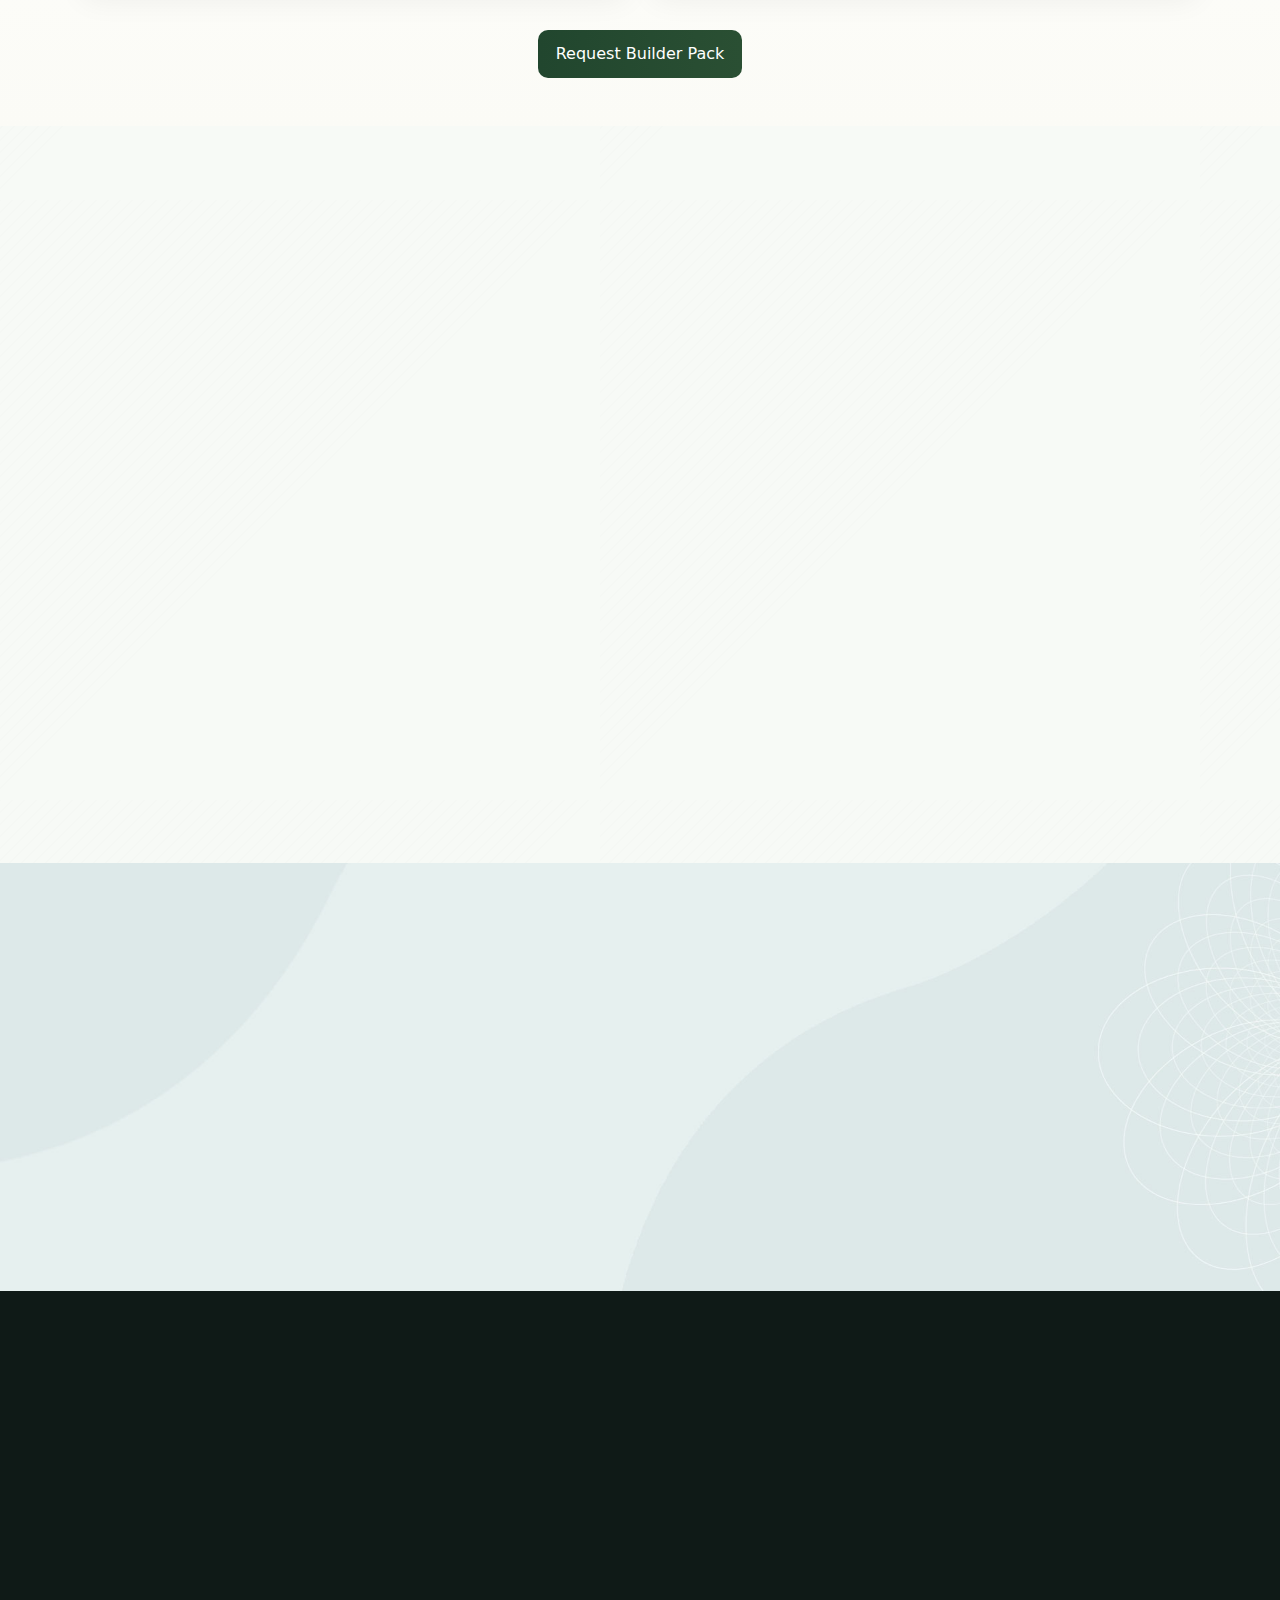
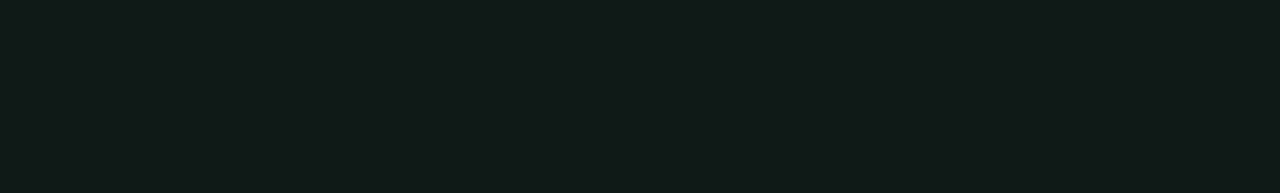
<file: about.html>
<!DOCTYPE html>
<html lang="en">

<head>
    <meta charset="utf-8">
    <title>PWD — Pearl White Design Studio</title>
    <meta content="width=device-width, initial-scale=1.0" name="viewport">
    <meta content="" name="keywords">
    <meta content="" name="description">

    <!-- Favicon -->
    <link href="img/favicon.ico" rel="icon">

    <!-- Google Web Fonts -->
    <link rel="preconnect" href="https://fonts.googleapis.com">
    <link rel="preconnect" href="https://fonts.gstatic.com" crossorigin>
    <link href="https://fonts.googleapis.com/css2?family=Open+Sans&family=Space+Grotesk&display=swap" rel="stylesheet">

    <!-- Icon Font Stylesheet -->
    <link href="https://cdnjs.cloudflare.com/ajax/libs/font-awesome/5.10.0/css/all.min.css" rel="stylesheet">
    <link href="https://cdn.jsdelivr.net/npm/bootstrap-icons@1.4.1/font/bootstrap-icons.css" rel="stylesheet">

    <!-- Libraries Stylesheet -->
    <link href="lib/animate/animate.min.css" rel="stylesheet">
    <link href="lib/owlcarousel/assets/owl.carousel.min.css" rel="stylesheet">

    <!-- Customized Bootstrap Stylesheet -->
    <link href="https://cdn.jsdelivr.net/npm/bootstrap@5.3.3/dist/css/bootstrap.min.css" rel="stylesheet">

    <!-- Template Stylesheet -->
    <link href="css/style.css" rel="stylesheet">
</head>

<body>
    <!-- Spinner Start -->
    <div id="spinner"
        class="show bg-white position-fixed translate-middle w-100 vh-100 top-50 start-50 d-flex align-items-center justify-content-center">
        <div class="spinner-grow text-primary" style="width: 3rem; height: 3rem;" role="status">
            <span class="sr-only">Loading...</span>
        </div>
    </div>
    <!-- Spinner End -->


    <!-- Navbar Start -->
    <div class="container-fluid sticky-top">
        <div class="container">
            <nav class="navbar navbar-expand-lg navbar-light border-bottom border-2 border-white">
                <a href="index.html" class="navbar-brand"><img src="assets/images/PWD 180X54PIXCEL LOGO MAIN.png" class="logo-img" alt="PWD logo"><span class="logo-text"></span></a>
                <button type="button" class="navbar-toggler ms-auto me-0" data-bs-toggle="collapse"
                    data-bs-target="#navbarCollapse">
                    <span class="navbar-toggler-icon"></span>
                </button>
                <div class="collapse navbar-collapse" id="navbarCollapse">
                    <div class="navbar-nav ms-auto">
                        <a href="index.html" class="nav-item nav-link active">Home</a>
                        <a href="about.html" class="nav-item nav-link">About</a>
                        <a href="service.html" class="nav-item nav-link">Services</a>
                        <a href="project.html" class="nav-item nav-link">Projects</a>
                        <!--<div class="nav-item dropdown">
                            <a href="#" class="nav-link dropdown-toggle" data-bs-toggle="dropdown">Pages</a>
                            <div class="dropdown-menu bg-light mt-2">
                                <a href="feature.html" class="dropdown-item">Features</a>
                                <a href="team.html" class="dropdown-item">Our Team</a>
                                <a href="testimonial.html" class="dropdown-item">Testimonial</a>
                                <a href="404.html" class="dropdown-item">404 Page</a>
                            </div>
                        </div>-->
                        <a href="contact.html" class="nav-item nav-link">Contact</a>
                    </div>
                </div>
            </nav>
        </div>
    </div>
    <!-- Navbar End -->


    <!-- Hero Start -->
    <div class="container-fluid pb-5 bg-primary hero-header">
        <div class="container py-5">
            <div class="row g-3 align-items-center">
                <div class="col-lg-6 text-center text-lg-start">
                    <h1 class="display-1 mb-0 animated slideInLeft">About</h1>
                </div>
                <div class="col-lg-6 animated slideInRight">
                    <nav aria-label="breadcrumb">
                        <ol class="breadcrumb justify-content-center justify-content-lg-end mb-0">
                            <li class="breadcrumb-item"><a class="text-primary" href="#">Home</a></li>
                            <li class="breadcrumb-item"><a class="text-primary" href="#">Pages</a></li>
                            <li class="breadcrumb-item text-secondary active" aria-current="page">About</li>
                        </ol>
                    </nav>
                </div>
            </div>
        </div>
    </div>
    <!-- Hero End -->


    <!-- About Start -->
    <div class="container-fluid py-5">
        <div class="container py-5">
            <div class="row g-5">
                <div class="col-lg-6">
                    <div class="row">
                        <div class="col-6 wow fadeIn" data-wow-delay="0.1s">
                            <img class="img-fluid" src="img/about-1.jpg" alt="">
                        </div>
                        <div class="col-6 wow fadeIn" data-wow-delay="0.3s">
                            <img class="img-fluid h-75" src="img/about-2.jpg" alt="">
                            <div class="h-25 d-flex align-items-center text-center bg-primary px-4">
                                <h4 class="text-white lh-base mb-0">Working towards Sustainability Since 1971</h4>
                            </div>
                        </div>
                    </div>
                </div>
                <div class="col-lg-6 wow fadeIn" data-wow-delay="0.5s">
                    <h1 class="mb-5"><span class="text-uppercase text-primary bg-light px-2">History</span> of Our
                        Creation</h1>
                    <p class="mb-4">At Pearl White Design Studio (PWD), we design and manufacture premium, eco-friendly interiors. 
                        Our mission is to help India transition toward sustainable living by providing healthier, durable, 
                        and low-carbon interior solutions. We combine eco-friendly materials, advanced technology, and efficient production techniques to deliver consistent results across hundreds of units making us the preferred partner for modern residential projects</p>
                    <p class="mb-5">Backed by Patel’s Hardware Group trusted since 1971, 
                        we bring unmatched expertise, legacy, and quality assurance to every project.</p>
                    <div class="row g-3">
                        <div class="col-sm-6">
                            <h6 class="mb-3"><i class="fa fa-check text-primary me-2"></i>Award Winning</h6>
                            <h6 class="mb-3"><i class="fa fa-check text-primary me-2"></i>Professional Staff</h6>
                            <h6 class="mb-3"><i class="fa fa-check text-primary me-2"></i>Eco-Friendly products</h6>
                        </div>
                        <div class="col-sm-6">
                            <h6 class="mb-3"><i class="fa fa-check text-primary me-2"></i>24/7 Support</h6>
                            <h6 class="mb-3"><i class="fa fa-check text-primary me-2"></i>Fair Prices</h6>
                            <h6 class="mb-3"><i class="fa fa-check text-primary me-2"></i>Sustainable homes</h6>
                        </div>
                    </div>
                    <div class="d-flex align-items-center mt-5">
                        <a class="btn btn-primary px-4 me-2" href="">Read More</a>
                        <a class="btn btn-outline-primary btn-square border-2 me-2" href=""><i class="fab fa-facebook-f"></i></a>
                        <a class="btn btn-outline-primary btn-square border-2 me-2" href=""><i class="fab fa-twitter"></i></a>
                        <a class="btn btn-outline-primary btn-square border-2 me-2" href=""><i class="fab fa-instagram"></i></a>
                        <a class="btn btn-outline-primary btn-square border-2" href=""><i class="fab fa-linkedin-in"></i></a>
                    </div>
                </div>
            </div>
        </div>
    </div>
    
    <!-- About End -->
<!-- EcoPod Section Start -->
<section class="service-area section-padding"style="padding:48px 0;background:linear-gradient(180deg,#fff,#fbfbf6)">
  <div class="container">
    <div class="row">
      <div class="col-lg-12 text-center mb-4">
        <h1 class="section-title">EcoPod™ — Productized <span class="text-uppercase text-primary bg-light px-2">Sustainable</span> Interiors</h1>
        <h1 class="lead">Factory-manufactured interior modules, low-VOC materials, predictable costs and 30-day handover for typical apartments.</h1>
      </div>
    </div>
    <div class="row">
      <div class="col-md-6">
        <div class="pwd-tile">
          <div class="icon">⏱</div>
          <div class="meta"><strong>30-day Handover</strong><div>Fast, reliable installation for builders and developers</div></div>
        </div>
        <div class="pwd-tile">
          <div class="icon">🌿</div>
          <div class="meta"><strong>Low-VOC Materials</strong><div>Healthier finishes and sustainable sourcing</div></div>
        </div>
      </div>
      <div class="col-md-6">
        <div class="pwd-tile">
          <div class="icon">🛠️</div>
          <div class="meta"><strong>Factory QA</strong><div>Consistent quality control and reduced site rework</div></div>
        </div>
        <div class="pwd-tile">
          <div class="icon">📦</div>
          <div class="meta"><strong>Builder Packs</strong><div>Bulk pricing, sample flats and show units</div></div>
        </div>
      </div>
    </div>
  </div>
  <div style="margin-top:26px;text-align:center"><a href="contact.html" class="pwd-cta">Request Builder Pack</a></div>
</section>


<!-- EcoPod Full Sections Start -->
<!--<section id="ecopod-overview" class="section-padding" style="padding:48px 0;background:linear-gradient(180deg,#fff,#fbfbf6)">
  <div class="container">
    <div class="row">
      <div class="col-lg-12 text-center mb-4">
        <h2 class="section-title">EcoPod™ — Productized Sustainable Interiors</h2>
        <p class="lead">Modular, factory-made interior modules optimized for speed, sustainability and consistent quality. Ideal for builders, developers and modern homeowners.</p>
      </div>
    </div>
    <div class="row" style="gap:18px;display:flex;flex-wrap:wrap;justify-content:center">
      <div style="flex:1 1 360px;max-width:420px" class="pwd-tile">
        <div class="icon">⏱</div>
        <div class="meta"><strong>30-day Handover</strong><div>Fast delivery &amp; installation with predictable timelines.</div></div>
      </div>
      <div style="flex:1 1 360px;max-width:420px" class="pwd-tile">
        <div class="icon">🌿</div>
        <div class="meta"><strong>Low-VOC Materials</strong><div>Healthier finishes and sustainable sourcing for healthier homes.</div></div>
      </div>
      <div style="flex:1 1 360px;max-width:420px" class="pwd-tile">
        <div class="icon">🛠️</div>
        <div class="meta"><strong>Factory QA</strong><div>Controlled manufacturing ensures consistent fit & finish.</div></div>
      </div>
      <div style="flex:1 1 360px;max-width:420px" class="pwd-tile">
        <div class="icon">📦</div>
        <div class="meta"><strong>Builder Packs</strong><div>Bulk pricing, show flats & sample units for developers.</div></div>
      </div>
    </div>
    <div style="margin-top:26px;text-align:center"><a href="contact.html" class="pwd-cta">Request Builder Pack</a></div>
  </div>
</section>-->
<!-- EcoPod Full Sections End -->



<!-- EcoPod Section End -->


    <!-- Feature Start -->
    <div class="container-fluid py-5">
        <div class="container">
            <div class="text-center wow fadeIn" data-wow-delay="0.1s">
                <h1 class="mb-5">Why People <span class="text-uppercase text-primary bg-light px-2">Choose Us</span></h1>
            </div>
            <div class="row g-5 align-items-center text-center">
                <div class="col-md-6 col-lg-4 wow fadeIn" data-wow-delay="0.1s">
                    <i class="fa fa-calendar-alt fa-5x text-primary mb-4"></i>
                    <h4>25+ Years Experience</h4>
                    <p class="mb-0">We bring over 25 years of expertise in designing interiors that are functional, refined, and built to last. Our long-standing experience ensures quality in every detail.</p>
                </div>
                <div class="col-md-6 col-lg-4 wow fadeIn" data-wow-delay="0.3s">
                    <i class="fa fa-tasks fa-5x text-primary mb-4"></i>
                    <h4>Best Interior Designer</h4>
                    <p class="mb-0">Our team delivers thoughtful, well-planned interiors tailored to your lifestyle. We focus on comfort, elegance, and smart space utilization.</p>
                </div>
                <div class="col-md-6 col-lg-4 wow fadeIn" data-wow-delay="0.5s">
                    <i class="fa fa-pencil-ruler fa-5x text-primary mb-4"></i>
                    <h4>Innovative Designs</h4>
                    <p class="mb-0">We create fresh, modern, and practical design concepts that make your home stand out. Every design blends aesthetics with everyday usability.</p>
                </div>
                <div class="col-md-6 col-lg-4 wow fadeIn" data-wow-delay="0.1s">
                    <i class="fa fa-user fa-5x text-primary mb-4"></i>
                    <h4>Customer Satisfaction</h4>
                    <p class="mb-0">Your satisfaction is our priority. We work closely with you throughout the project to ensure the final result feels exactly the way you imagined</p>
                </div>
                <div class="col-md-6 col-lg-4 wow fadeIn" data-wow-delay="0.3s">
                    <i class="fa fa-hand-holding-usd fa-5x text-primary mb-4"></i>
                    <h4>Budget Friendly</h4>
                    <p class="mb-0">We offer customized interior solutions that match your budget without compromising on quality, materials, or design standards.</p>
                </div>
                <div class="col-md-6 col-lg-4 wow fadeIn" data-wow-delay="0.5s">
                    <i class="fa fa-check fa-5x text-primary mb-4"></i>
                    <h4>Sustainable Material</h4>
                    <p class="mb-0">We use eco-friendly, durable materials that are safe for your home and better for the environment, ensuring long-term value.</p>
                </div>
            </div>
        </div>
    </div>
    <!-- Feature End -->


    <!-- Newsletter Start -->
    <div class="container-fluid bg-primary newsletter p-0">
        <div class="container p-0">
            <div class="row g-0 align-items-center">
                <div class="col-md-5 ps-lg-0 text-start wow fadeIn" data-wow-delay="0.2s">
                    <img class="img-fluid w-100" src="img/newsletter.jpg" alt="">
                </div>
                <div class="col-md-7 py-5 newsletter-text wow fadeIn" data-wow-delay="0.5s">
                    <div class="p-5">
                        <h1 class="mb-5">Subscribe the <span class="text-uppercase text-primary bg-white px-2">Newsletter</span></h1>
                        <div class="position-relative w-100 mb-2">
                            <input class="form-control border-0 w-100 ps-4 pe-5" type="text"
                                placeholder="Enter Your Email" style="height: 60px;">
                            <button type="button" class="btn shadow-none position-absolute top-0 end-0 mt-2 me-2"><i
                                    class="fa fa-paper-plane text-primary fs-4"></i></button>
                        </div>
                        <p class="mb-0">Diam sed sed dolor stet amet eirmod</p>
                    </div>
                </div>
            </div>
        </div>
    </div>
    <!-- Newsletter End -->


    <!-- Footer Start -->
    <div class="container-fluid bg-dark text-white-50 footer pt-5">
        <div class="container py-5">
            <div class="row g-5">
                <div class="col-md-6 col-lg-3 wow fadeIn" data-wow-delay="0.1s">
                    <a href="index.html" class="d-inline-block mb-3">
                       <img src="assets/images/PWD 180X54PIXCEL LOGO MAIN.png" class="logo-img" alt="PWD logo"><span class="logo-text">
                    </a>
                    <p class="mb-4">Future-Ready Interiors. Sustainably Manufactured. Precision Delivered.</p>
                    <a class="btn btn-primary border-2 px-4" href="#">Get Quote</a>
                </div>
                <div class="col-md-6 col-lg-3 wow fadeIn" data-wow-delay="0.3s">
                    <h5 class="text-white mb-4">Get In Touch</h5>
                    <p><i class="fa fa-map-marker-alt me-3"></i>5th Floor, Patel's Landmark, jayaberi enclave, gachibowli</p>
                    <p><i class="fa fa-phone-alt me-3"></i>+91-9666476363</p>
                    <p><i class="fa fa-envelope me-3"></i>sales@pearlwhitedesigns.in</p>
                    <div class="d-flex pt-2">
                        <a class="btn btn-outline-primary btn-square border-2 me-2" href=""><i class="fab fa-twitter"></i></a>
                        <a class="btn btn-outline-primary btn-square border-2 me-2" href=""><i class="fab fa-facebook-f"></i></a>
                        <a class="btn btn-outline-primary btn-square border-2 me-2" href=""><i class="fab fa-youtube"></i></a>
                        <a class="btn btn-outline-primary btn-square border-2 me-2" href=""><i class="fab fa-instagram"></i></a>
                        <a class="btn btn-outline-primary btn-square border-2 me-2" href=""><i class="fab fa-linkedin-in"></i></a>
                    </div>
                </div>
                <div class="col-md-6 col-lg-3 wow fadeIn" data-wow-delay="0.5s">
                    <h5 class="text-white mb-4">Popular Link</h5>
                    <a class="btn btn-link" href="">About Us</a>
                    <a class="btn btn-link" href="">Contact Us</a>
                    <a class="btn btn-link" href="">Privacy Policy</a>
                    <a class="btn btn-link" href="">Terms & Condition</a>
                    <a class="btn btn-link" href="">Career</a>
                </div>
                <div class="col-md-6 col-lg-3 wow fadeIn" data-wow-delay="0.7s">
                    <h5 class="text-white mb-4">Our Services</h5>
                    <a class="btn btn-link" href="">Interior Design</a>
                    <a class="btn btn-link" href="">Project Planning</a>
                    <a class="btn btn-link" href="">Renovation</a>
                    <a class="btn btn-link" href="">Implement</a>
                    <a class="btn btn-link" href="">Landscape Design</a>
                </div>
            </div>
        </div>
        <div class="container wow fadeIn" data-wow-delay="0.1s">
            <div class="copyright">
                <div class="row">
                    <div class="col-md-6 text-center text-md-start mb-3 mb-md-0">
                        &copy; <a class="border-bottom" href="#">Pearl White Design Studio</a>, All Right Reserved.
                    </div>
                    <div class="col-md-6 text-center text-md-end">
                        <div class="footer-menu">
                            <a href="">Home</a>
                            <a href="">Cookies</a>
                            <a href="">Help</a>
                            <a href="">FAQs</a>
                        </div>
                    </div>
                </div>
            </div>
        </div>
    </div>
    <!-- Footer End -->


    <!-- Back to Top -->
    <a href="#" class="btn btn-lg btn-primary btn-lg-square back-to-top"><i class="bi bi-arrow-up"></i></a>


    <!-- JavaScript Libraries -->
    <script src="https://ajax.googleapis.com/ajax/libs/jquery/3.6.1/jquery.min.js"></script>
    <script src="https://cdn.jsdelivr.net/npm/bootstrap@5.3.3/dist/js/bootstrap.bundle.min.js"></script>
    <script src="lib/wow/wow.min.js"></script>
    <script src="lib/easing/easing.min.js"></script>
    <script src="lib/waypoints/waypoints.min.js"></script>
    <script src="lib/owlcarousel/owl.carousel.min.js"></script>

    <!-- Template Javascript -->
    <script src="js/main.js"></script>
</body>

</html>
</file>
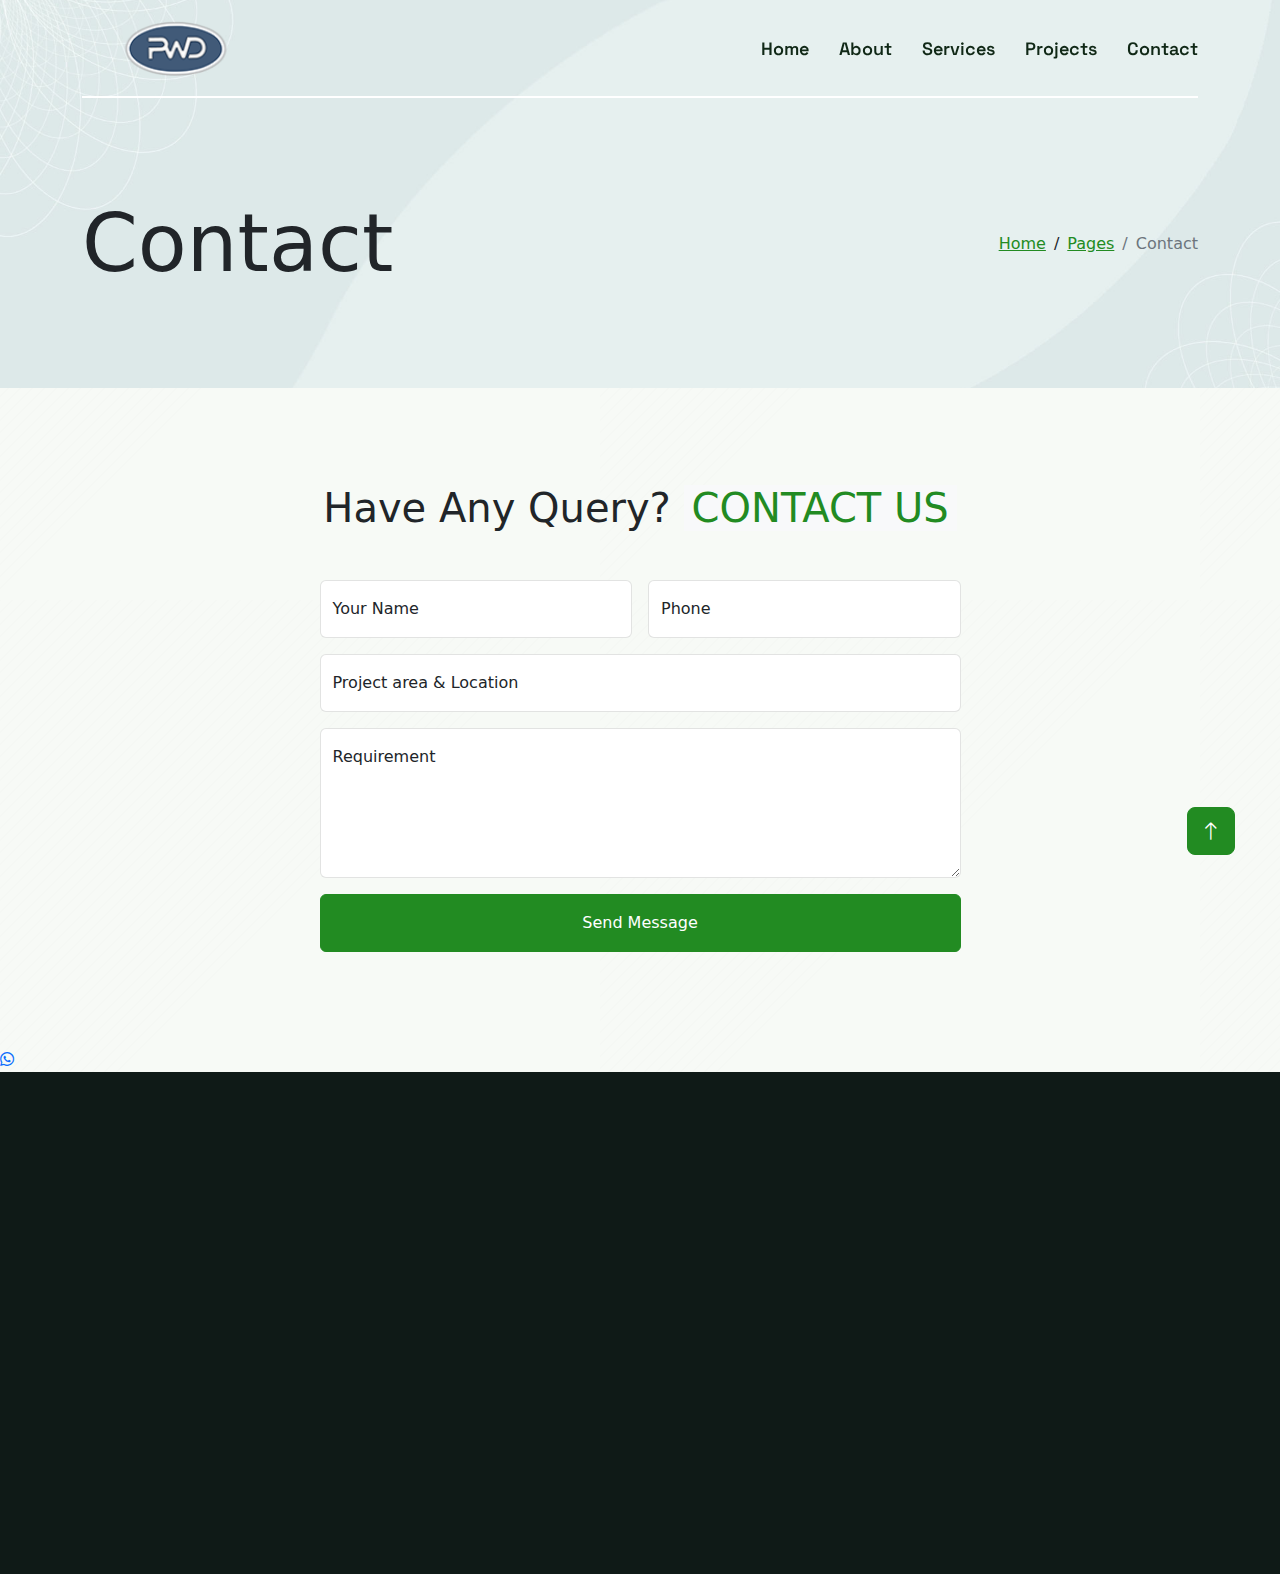
<file: contact.html>
<!DOCTYPE html>
<html lang="en">

<head>
    <meta charset="utf-8">
    <title>PWD — Pearl White Design Studio</title>
    <meta content="width=device-width, initial-scale=1.0" name="viewport">
    <meta content="" name="keywords">
    <meta content="" name="description">

    <!-- Favicon -->
    <link href="img/favicon.ico" rel="icon">

    <!-- Google Web Fonts -->
    <link rel="preconnect" href="https://fonts.googleapis.com">
    <link rel="preconnect" href="https://fonts.gstatic.com" crossorigin>
    <link href="https://fonts.googleapis.com/css2?family=Open+Sans&family=Space+Grotesk&display=swap" rel="stylesheet">

    <!-- Icon Font Stylesheet -->
    <link href="https://cdnjs.cloudflare.com/ajax/libs/font-awesome/5.10.0/css/all.min.css" rel="stylesheet">
    <link href="https://cdn.jsdelivr.net/npm/bootstrap-icons@1.4.1/font/bootstrap-icons.css" rel="stylesheet">

    <!-- Libraries Stylesheet -->
    <link href="lib/animate/animate.min.css" rel="stylesheet">
    <link href="lib/owlcarousel/assets/owl.carousel.min.css" rel="stylesheet">

    <!-- Customized Bootstrap Stylesheet -->
    <link href="https://cdn.jsdelivr.net/npm/bootstrap@5.3.3/dist/css/bootstrap.min.css" rel="stylesheet">

    <!-- Template Stylesheet -->
    <link href="css/style.css" rel="stylesheet">
</head>

<body>
    <!-- Spinner Start -->
    <div id="spinner"
        class="show bg-white position-fixed translate-middle w-100 vh-100 top-50 start-50 d-flex align-items-center justify-content-center">
        <div class="spinner-grow text-primary" style="width: 3rem; height: 3rem;" role="status">
            <span class="sr-only">Loading...</span>
        </div>
    </div>
    <!-- Spinner End -->


    <!-- Navbar Start -->
    <div class="container-fluid sticky-top">
        <div class="container">
            <nav class="navbar navbar-expand-lg navbar-light border-bottom border-2 border-white">
                <a href="index.html" class="navbar-brand"><img src="assets/images/PWD 180X54PIXCEL LOGO MAIN.png" class="logo-img" alt="PWD logo"><span class="logo-text"></span></a>
                <button type="button" class="navbar-toggler ms-auto me-0" data-bs-toggle="collapse"
                    data-bs-target="#navbarCollapse">
                    <span class="navbar-toggler-icon"></span>
                </button>
                <div class="collapse navbar-collapse" id="navbarCollapse">
                    <div class="navbar-nav ms-auto">
                        <a href="index.html" class="nav-item nav-link">Home</a>
                        <a href="about.html" class="nav-item nav-link">About</a>
                        <a href="service.html" class="nav-item nav-link">Services</a>
                        <a href="project.html" class="nav-item nav-link">Projects</a>
                        <!--<div class="nav-item dropdown">
                            <a href="#" class="nav-link dropdown-toggle" data-bs-toggle="dropdown">Pages</a>
                            <div class="dropdown-menu bg-light mt-2">
                                <a href="feature.html" class="dropdown-item">Features</a>
                                <a href="team.html" class="dropdown-item">Our Team</a>
                                <a href="testimonial.html" class="dropdown-item">Testimonial</a>
                                <a href="404.html" class="dropdown-item">404 Page</a>
                            </div>
                        </div>-->
                        <a href="contact.html" class="nav-item nav-link active">Contact</a>
                    </div>
                </div>
            </nav>
        </div>
    </div>
    <!-- Navbar End -->


    <!-- Hero Start -->
    <div class="container-fluid pb-5 bg-primary hero-header">
        <div class="container py-5">
            <div class="row g-3 align-items-center">
                <div class="col-lg-6 text-center text-lg-start">
                    <h1 class="display-1 mb-0 animated slideInLeft">Contact</h1>
                </div>
                <div class="col-lg-6 animated slideInRight">
                    <nav aria-label="breadcrumb">
                        <ol class="breadcrumb justify-content-center justify-content-lg-end mb-0">
                            <li class="breadcrumb-item"><a class="text-primary" href="#">Home</a></li>
                            <li class="breadcrumb-item"><a class="text-primary" href="#">Pages</a></li>
                            <li class="breadcrumb-item text-secondary active" aria-current="page">Contact</li>
                        </ol>
                    </nav>
                </div>
            </div>
        </div>
    </div>
    <!-- Hero End -->


    <!-- Contact Start -->
    <div class="container-fluid py-5">
        <div class="container py-5">
            <div class="text-center wow fadeIn" data-wow-delay="0.1s">
                <h1 class="mb-5">Have Any Query? <span class="text-uppercase text-primary bg-light px-2">Contact Us</span></h1>
            </div>
            <div class="row justify-content-center">
                <div class="col-lg-7">
                    <!--<h4 class="text-center lh-base mb-4">Receive messages instantly with our PHP and Ajax contact form - available in the <a class="text-decoration-underline" href="https://htmlcodex.com/downloading/?item=3587">Pro Version</a> only.</h4>-->
                    <div class="wow fadeIn" data-wow-delay="0.3s">
                        <form>
                            <div class="row g-3">
                                <div class="col-md-6">
                                    <div class="form-floating">
                                        <input type="text" class="form-control" id="name" placeholder="Your Name">
                                        <label for="name">Your Name</label>
                                    </div>
                                </div>
                                <div class="col-md-6">
                                    <div class="form-floating">
                                        <input type="email" class="form-control" id="email" placeholder="Your Email">
                                        <label for="email">Phone</label>
                                    </div>
                                </div>
                                <div class="col-12">
                                    <div class="form-floating">
                                        <input type="text" class="form-control" id="subject" placeholder="Subject">
                                        <label for="subject">Project area & Location</label>
                                    </div>
                                </div>
                                <div class="col-12">
                                    <div class="form-floating">
                                        <textarea class="form-control" placeholder="Leave a message here" id="message" style="height: 150px"></textarea>
                                        <label for="message">Requirement</label>
                                    </div>
                                </div>
                                <div class="col-12">
                                    <button class="btn btn-primary w-100 py-3" type="submit">Send Message</button>
                                </div>
                            </div>
                        </form>
                    </div>
                </div>
            </div>
        </div>
    </div>
    <!-- Contact End -->
        <!-- WhatsApp Floating Button Start -->
<a href="https://wa.me/919666476363" class="whatsapp-float" target="_blank">
    <i class="fab fa-whatsapp"></i>
</a>
<!-- WhatsApp Floating Button End -->


    <!-- Newsletter Start -->
   <!-- <div class="container-fluid bg-primary newsletter p-0">
        <div class="container p-0">
            <div class="row g-0 align-items-center">
                <div class="col-md-5 ps-lg-0 text-start wow fadeIn" data-wow-delay="0.2s">
                    <img class="img-fluid w-100" src="img/newsletter.jpg" alt="">
                </div>
                <div class="col-md-7 py-5 newsletter-text wow fadeIn" data-wow-delay="0.5s">
                    <div class="p-5">
                        <h1 class="mb-5">Subscribe the <span class="text-uppercase text-primary bg-white px-2">Newsletter</span></h1>
                        <div class="position-relative w-100 mb-2">
                            <input class="form-control border-0 w-100 ps-4 pe-5" type="text"
                                placeholder="Enter Your Email" style="height: 60px;">
                            <button type="button" class="btn shadow-none position-absolute top-0 end-0 mt-2 me-2"><i
                                    class="fa fa-paper-plane text-primary fs-4"></i></button>
                        </div>
                        <p class="mb-0">Diam sed sed dolor stet amet eirmod</p>
                    </div>
                </div>
            </div>
        </div>
    </div>-->
    <!-- Newsletter End -->


    <!-- Footer Start -->
    <div class="container-fluid bg-dark text-white-50 footer pt-5">
        <div class="container py-5">
            <div class="row g-5">
                <div class="col-md-6 col-lg-3 wow fadeIn" data-wow-delay="0.1s">
                   <a href="index.html" class="d-inline-block mb-3">
                       <img src="assets/images/PWD 180X54PIXCEL LOGO MAIN.png" class="logo-img" alt="PWD logo"><span class="logo-text">
                    </a>
                    <p class="mb-4">Future-Ready Interiors. Sustainably Manufactured. Precision Delivered.</p>
                    <a class="btn btn-primary border-2 px-4" href="#">Get Quote</a>
                </div>
                <div class="col-md-6 col-lg-3 wow fadeIn" data-wow-delay="0.3s">
                    <h5 class="text-white mb-4">Get In Touch</h5>
                    <p><i class="fa fa-map-marker-alt me-3"></i>5th Floor, Patel's Landmark, jayaberi enclave, gachibowli</p>
                    <p><i class="fa fa-phone-alt me-3"></i>+91-9666476363</p>
                    <p><i class="fa fa-envelope me-3"></i>sales@pearlwhitedesigns.in</p>
                    <div class="d-flex pt-2">
                        <a class="btn btn-outline-primary btn-square border-2 me-2" href=""><i class="fab fa-twitter"></i></a>
                        <a class="btn btn-outline-primary btn-square border-2 me-2" href=""><i class="fab fa-facebook-f"></i></a>
                        <a class="btn btn-outline-primary btn-square border-2 me-2" href=""><i class="fab fa-youtube"></i></a>
                        <a class="btn btn-outline-primary btn-square border-2 me-2" href=""><i class="fab fa-instagram"></i></a>
                        <a class="btn btn-outline-primary btn-square border-2 me-2" href=""><i class="fab fa-linkedin-in"></i></a>
                    </div>
                </div>
                <div class="col-md-6 col-lg-3 wow fadeIn" data-wow-delay="0.5s">
                    <h5 class="text-white mb-4">Popular Link</h5>
                    <a class="btn btn-link" href="">About Us</a>
                    <a class="btn btn-link" href="">Contact Us</a>
                    <a class="btn btn-link" href="">Privacy Policy</a>
                    <a class="btn btn-link" href="">Terms & Condition</a>
                    <a class="btn btn-link" href="">Career</a>
                </div>
                <div class="col-md-6 col-lg-3 wow fadeIn" data-wow-delay="0.7s">
                    <h5 class="text-white mb-4">Our Services</h5>
                    <a class="btn btn-link" href="">Interior Design</a>
                    <a class="btn btn-link" href="">Project Planning</a>
                    <a class="btn btn-link" href="">Renovation</a>
                    <a class="btn btn-link" href="">Implement</a>
                    <a class="btn btn-link" href="">Landscape Design</a>
                </div>
            </div>
        </div>
        <div class="container wow fadeIn" data-wow-delay="0.1s">
            <div class="copyright">
                <div class="row">
                    <div class="col-md-6 text-center text-md-start mb-3 mb-md-0">
                        &copy; <a class="border-bottom" href="#">Pearl White Design Studio</a>, All Right Reserved.
                    </div>
                    <div class="col-md-6 text-center text-md-end">
                        <div class="footer-menu">
                            <a href="">Home</a>
                            <a href="">Cookies</a>
                            <a href="">Help</a>
                            <a href="">FAQs</a>
                        </div>
                    </div>
                </div>
            </div>
        </div>
    </div>
    <!-- Footer End -->


    <!-- Back to Top -->
    <a href="#" class="btn btn-lg btn-primary btn-lg-square back-to-top"><i class="bi bi-arrow-up"></i></a>


    <!-- JavaScript Libraries -->
    <script src="https://ajax.googleapis.com/ajax/libs/jquery/3.6.1/jquery.min.js"></script>
    <script src="https://cdn.jsdelivr.net/npm/bootstrap@5.3.3/dist/js/bootstrap.bundle.min.js"></script>
    <script src="lib/wow/wow.min.js"></script>
    <script src="lib/easing/easing.min.js"></script>
    <script src="lib/waypoints/waypoints.min.js"></script>
    <script src="lib/owlcarousel/owl.carousel.min.js"></script>

    <!-- Template Javascript -->
    <script src="js/main.js"></script>
</body>

</html>
</file>
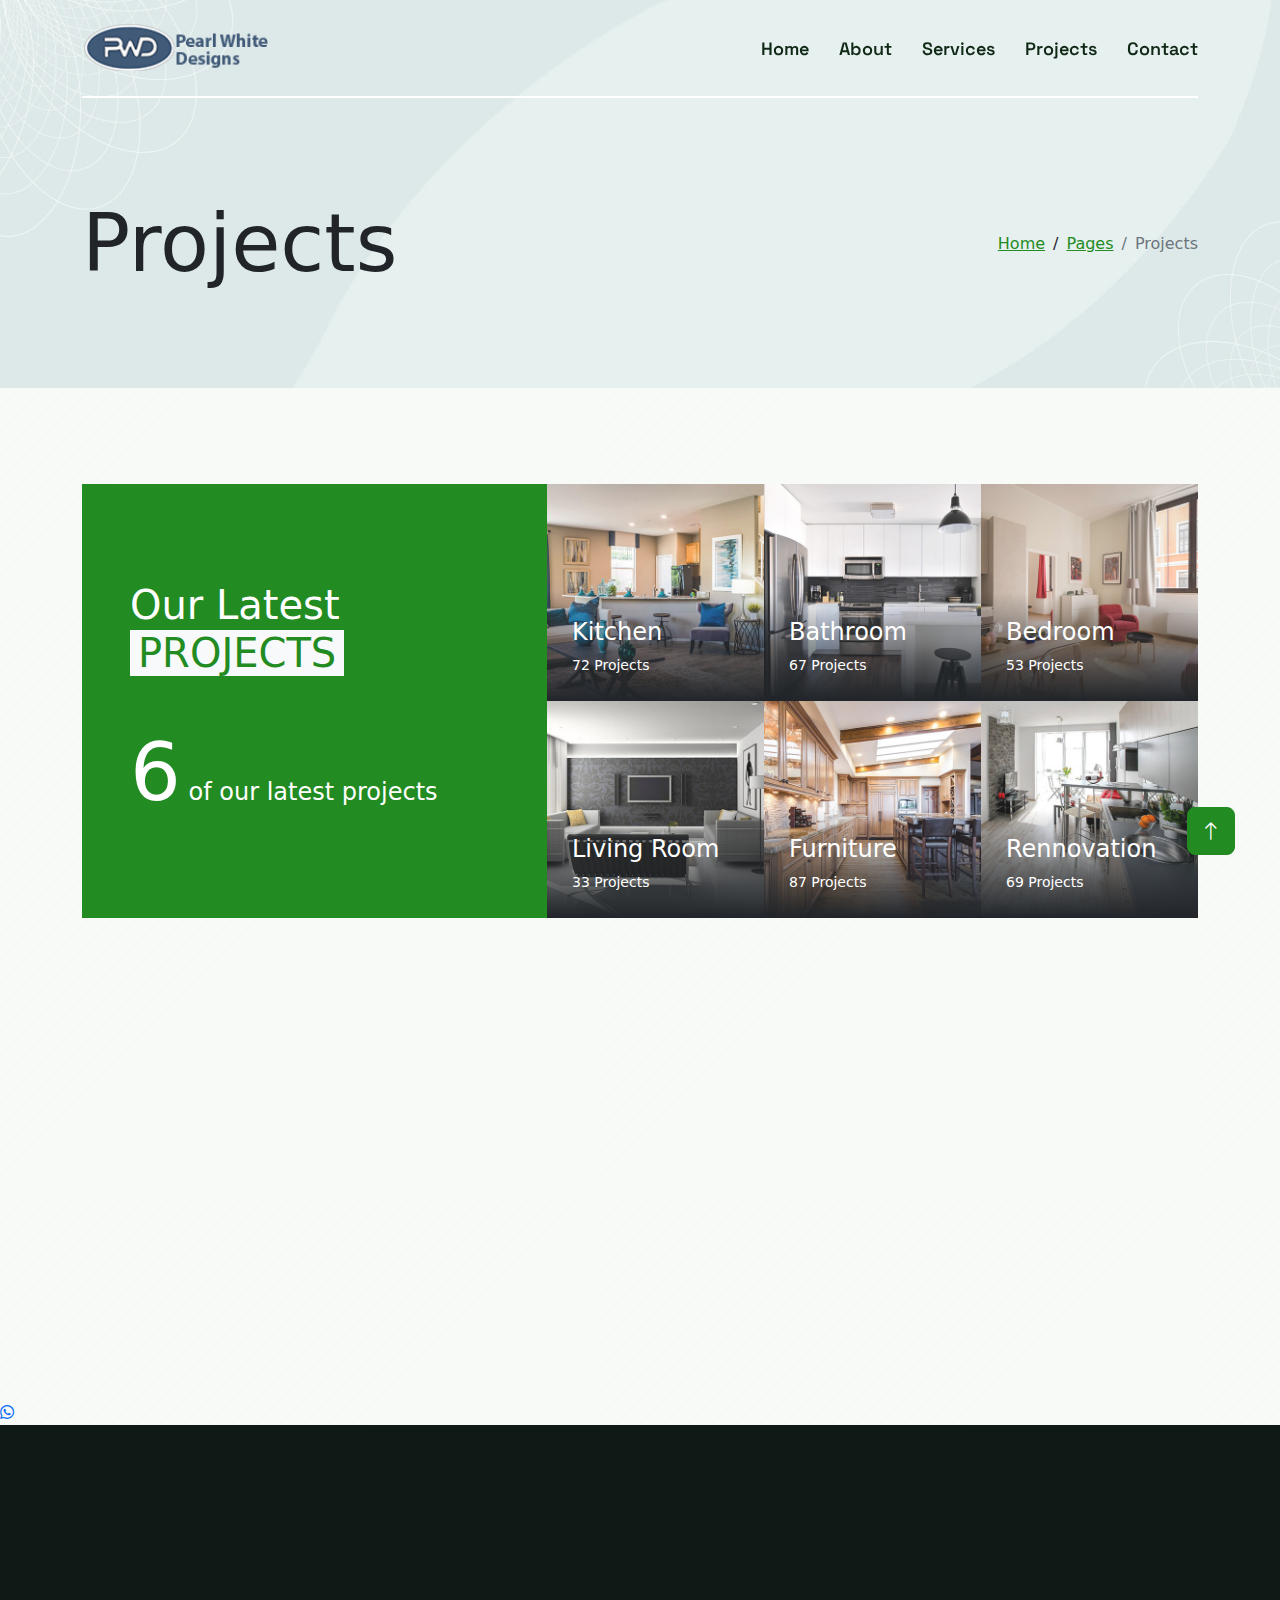
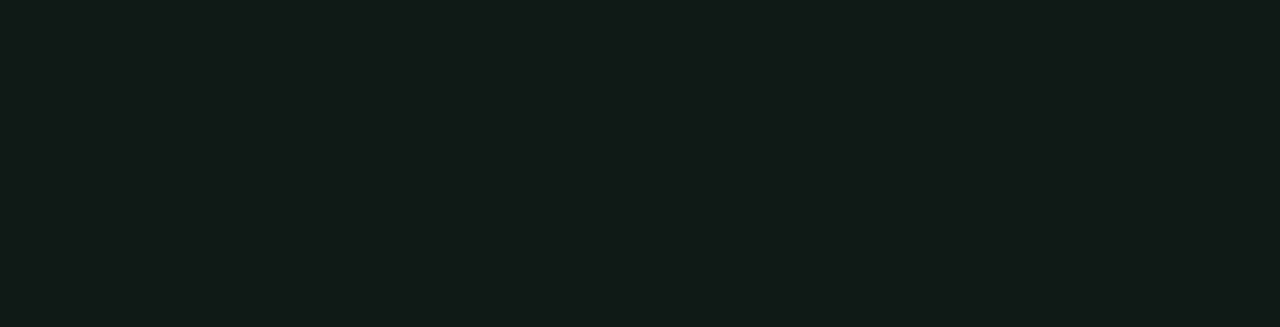
<file: project.html>
<!DOCTYPE html>
<html lang="en">

<head>
    <meta charset="utf-8">
    <title>PWD — Pearl White Design Studio</title>
    <meta content="width=device-width, initial-scale=1.0" name="viewport">
    <meta content="" name="keywords">
    <meta content="" name="description">

    <!-- Favicon -->
    <link href="img/favicon.ico" rel="icon">

    <!-- Google Web Fonts -->
    <link rel="preconnect" href="https://fonts.googleapis.com">
    <link rel="preconnect" href="https://fonts.gstatic.com" crossorigin>
    <link href="https://fonts.googleapis.com/css2?family=Open+Sans&family=Space+Grotesk&display=swap" rel="stylesheet">

    <!-- Icon Font Stylesheet -->
    <link href="https://cdnjs.cloudflare.com/ajax/libs/font-awesome/5.10.0/css/all.min.css" rel="stylesheet">
    <link href="https://cdn.jsdelivr.net/npm/bootstrap-icons@1.4.1/font/bootstrap-icons.css" rel="stylesheet">

    <!-- Libraries Stylesheet -->
    <link href="lib/animate/animate.min.css" rel="stylesheet">
    <link href="lib/owlcarousel/assets/owl.carousel.min.css" rel="stylesheet">

    <!-- Customized Bootstrap Stylesheet -->
    <link href="https://cdn.jsdelivr.net/npm/bootstrap@5.3.3/dist/css/bootstrap.min.css" rel="stylesheet">

    <!-- Template Stylesheet -->
    <link href="css/style.css" rel="stylesheet">
</head>

<body>
    <!-- Spinner Start -->
    <div id="spinner"
        class="show bg-white position-fixed translate-middle w-100 vh-100 top-50 start-50 d-flex align-items-center justify-content-center">
        <div class="spinner-grow text-primary" style="width: 3rem; height: 3rem;" role="status">
            <span class="sr-only">Loading...</span>
        </div>
    </div>
    <!-- Spinner End -->


    <!-- Navbar Start -->
    <div class="container-fluid sticky-top">
        <div class="container">
            <nav class="navbar navbar-expand-lg navbar-light border-bottom border-2 border-white">
                <a href="index.html" class="navbar-brand"><img src="assets/images/12.png" class="logo-img" alt="PWD logo"><span class="logo-text"></span></a>
                <button type="button" class="navbar-toggler ms-auto me-0" data-bs-toggle="collapse"
                    data-bs-target="#navbarCollapse">
                    <span class="navbar-toggler-icon"></span>
                </button>
                <div class="collapse navbar-collapse" id="navbarCollapse">
                    <div class="navbar-nav ms-auto">
                        <a href="index.html" class="nav-item nav-link">Home</a>
                        <a href="about.html" class="nav-item nav-link">About</a>
                        <a href="service.html" class="nav-item nav-link">Services</a>
                        <a href="project.html" class="nav-item nav-link active">Projects</a>
                        <!--<div class="nav-item dropdown">
                            <a href="#" class="nav-link dropdown-toggle" data-bs-toggle="dropdown">Pages</a>
                            <div class="dropdown-menu bg-light mt-2">
                                <a href="feature.html" class="dropdown-item">Features</a>
                                <a href="team.html" class="dropdown-item">Our Team</a>
                                <a href="testimonial.html" class="dropdown-item">Testimonial</a>
                                <a href="404.html" class="dropdown-item">404 Page</a>
                            </div>
                        </div>-->
                        <a href="contact.html" class="nav-item nav-link">Contact</a>
                    </div>
                </div>
            </nav>
        </div>
    </div>
    <!-- Navbar End -->


    <!-- Hero Start -->
    <div class="container-fluid pb-5 bg-primary hero-header">
        <div class="container py-5">
            <div class="row g-3 align-items-center">
                <div class="col-lg-6 text-center text-lg-start">
                    <h1 class="display-1 mb-0 animated slideInLeft">Projects</h1>
                </div>
                <div class="col-lg-6 animated slideInRight">
                    <nav aria-label="breadcrumb">
                        <ol class="breadcrumb justify-content-center justify-content-lg-end mb-0">
                            <li class="breadcrumb-item"><a class="text-primary" href="#">Home</a></li>
                            <li class="breadcrumb-item"><a class="text-primary" href="#">Pages</a></li>
                            <li class="breadcrumb-item text-secondary active" aria-current="page">Projects</li>
                        </ol>
                    </nav>
                </div>
            </div>
        </div>
    </div>
    <!-- Hero End -->


    <!-- Project Start -->
    <div class="container-fluid py-5">
        <div class="container py-5">
            <div class="row g-0">
                <div class="col-lg-5 wow fadeIn" data-wow-delay="0.1s">
                    <div class="d-flex flex-column justify-content-center bg-primary h-100 p-5">
                        <h1 class="text-white mb-5">Our Latest <span
                                class="text-uppercase text-primary bg-light px-2">Projects</span></h1>
                        <h4 class="text-white mb-0"><span class="display-1">6</span> of our latest projects</h4>
                    </div>
                </div>
                <div class="col-lg-7">
                    <div class="row g-0">
                        <div class="col-md-6 col-lg-4 wow fadeIn" data-wow-delay="0.2s">
                            <div class="project-item position-relative overflow-hidden">
                                <img class="img-fluid w-100" src="img/project-1.jpg" alt="">
                                <a class="project-overlay text-decoration-none" href="">
                                    <h4 class="text-white">Kitchen</h4>
                                    <small class="text-white">72 Projects</small>
                                </a>
                            </div>
                        </div>
                        <div class="col-md-6 col-lg-4 wow fadeIn" data-wow-delay="0.3s">
                            <div class="project-item position-relative overflow-hidden">
                                <img class="img-fluid w-100" src="img/project-2.jpg" alt="">
                                <a class="project-overlay text-decoration-none" href="">
                                    <h4 class="text-white">Bathroom</h4>
                                    <small class="text-white">67 Projects</small>
                                </a>
                            </div>
                        </div>
                        <div class="col-md-6 col-lg-4 wow fadeIn" data-wow-delay="0.4s">
                            <div class="project-item position-relative overflow-hidden">
                                <img class="img-fluid w-100" src="img/project-3.jpg" alt="">
                                <a class="project-overlay text-decoration-none" href="">
                                    <h4 class="text-white">Bedroom</h4>
                                    <small class="text-white">53 Projects</small>
                                </a>
                            </div>
                        </div>
                        <div class="col-md-6 col-lg-4 wow fadeIn" data-wow-delay="0.5s">
                            <div class="project-item position-relative overflow-hidden">
                                <img class="img-fluid w-100" src="img/project-4.jpg" alt="">
                                <a class="project-overlay text-decoration-none" href="">
                                    <h4 class="text-white">Living Room</h4>
                                    <small class="text-white">33 Projects</small>
                                </a>
                            </div>
                        </div>
                        <div class="col-md-6 col-lg-4 wow fadeIn" data-wow-delay="0.6s">
                            <div class="project-item position-relative overflow-hidden">
                                <img class="img-fluid w-100" src="img/project-5.jpg" alt="">
                                <a class="project-overlay text-decoration-none" href="">
                                    <h4 class="text-white">Furniture</h4>
                                    <small class="text-white">87 Projects</small>
                                </a>
                            </div>
                        </div>
                        <div class="col-md-6 col-lg-4 wow fadeIn" data-wow-delay="0.7s">
                            <div class="project-item position-relative overflow-hidden">
                                <img class="img-fluid w-100" src="img/project-6.jpg" alt="">
                                <a class="project-overlay text-decoration-none" href="">
                                    <h4 class="text-white">Rennovation</h4>
                                    <small class="text-white">69 Projects</small>
                                </a>
                            </div>
                        </div>
                    </div>
                </div>
            </div>
        </div>
    </div>
    <!-- Project End -->


    <!-- Testimonial Start -->
    <div class="container-xxl pb-5">
        <div class="container pb-5">
            <div class="row justify-content-center">
                <div class="col-md-12 col-lg-9">
                    <div class="owl-carousel testimonial-carousel wow fadeIn" data-wow-delay="0.2s">
                        <div class="testimonial-item">
                            <div class="row g-5 align-items-center">
                                <div class="col-md-6">
                                    <div class="testimonial-img">
                                        <img class="img-fluid" src="img/testimonial-1.jpg" alt="">
                                    </div>
                                </div>
                                <div class="col-md-6">
                                    <div class="testimonial-text pb-5 pb-md-0">
                                        <h3>Sustainable Material</h3>
                                        <p>Aliqu diam amet diam et eos labore. Clita erat ipsum et lorem et sit, sed
                                            stet no labore lorem sit. Sanctus clita duo justo et tempor eirmod magna
                                            dolore erat
                                            amet</p>
                                        <h5 class="mb-0">Boris Johnson</h5>
                                    </div>
                                </div>
                            </div>
                        </div>
                        <div class="testimonial-item">
                            <div class="row g-5 align-items-center">
                                <div class="col-md-6">
                                    <div class="testimonial-img">
                                        <img class="img-fluid" src="img/testimonial-2.jpg" alt="">
                                    </div>
                                </div>
                                <div class="col-md-6">
                                    <div class="testimonial-text pb-5 pb-md-0">
                                        <h3>Customer Satisfaction</h3>
                                        <p>Clita erat ipsum et lorem et sit, sed
                                            stet no labore lorem sit. Sanctus clita duo justo et tempor eirmod magna
                                            dolore erat
                                            amet</p>
                                        <h5 class="mb-0">Alexander Bell</h5>
                                    </div>
                                </div>
                            </div>
                        </div>
                        <div class="testimonial-item">
                            <div class="row g-5 align-items-center">
                                <div class="col-md-6">
                                    <div class="testimonial-img">
                                        <img class="img-fluid" src="img/testimonial-3.jpg" alt="">
                                    </div>
                                </div>
                                <div class="col-md-6">
                                    <div class="testimonial-text pb-5 pb-md-0">
                                        <h3>Budget Friendly</h3>
                                        <p>Diam amet diam et eos labore. Clita erat ipsum et lorem et sit, sed
                                            stet no labore lorem sit. Sanctus clita duo justo et tempor eirmod magna
                                            dolore erat
                                            amet</p>
                                        <h5 class="mb-0">Bradley Gordon</h5>
                                    </div>
                                </div>
                            </div>
                        </div>
                    </div>
                </div>
            </div>
        </div>
    </div>
    <!-- Testimonial End -->
<!-- WhatsApp Floating Button Start -->
<a href="https://wa.me/919666476363" class="whatsapp-float" target="_blank">
    <i class="fab fa-whatsapp"></i>
</a>
<!-- WhatsApp Floating Button End -->


    <!-- Newsletter Start -->
    <!--<div class="container-fluid bg-primary newsletter p-0">
        <div class="container p-0">
            <div class="row g-0 align-items-center">
                <div class="col-md-5 ps-lg-0 text-start wow fadeIn" data-wow-delay="0.2s">
                    <img class="img-fluid w-100" src="img/newsletter.jpg" alt="">
                </div>
                <div class="col-md-7 py-5 newsletter-text wow fadeIn" data-wow-delay="0.5s">
                    <div class="p-5">
                        <h1 class="mb-5">Subscribe the <span class="text-uppercase text-primary bg-white px-2">Newsletter</span></h1>
                        <div class="position-relative w-100 mb-2">
                            <input class="form-control border-0 w-100 ps-4 pe-5" type="text"
                                placeholder="Enter Your Email" style="height: 60px;">
                            <button type="button" class="btn shadow-none position-absolute top-0 end-0 mt-2 me-2"><i
                                    class="fa fa-paper-plane text-primary fs-4"></i></button>
                        </div>
                        <p class="mb-0">Diam sed sed dolor stet amet eirmod</p>
                    </div>
                </div>
            </div>
        </div>
    </div>-->
    <!-- Newsletter End -->


    <!-- Footer Start -->
    <div class="container-fluid bg-dark text-white-50 footer pt-5">
        <div class="container py-5">
            <div class="row g-5">
                <div class="col-md-6 col-lg-3 wow fadeIn" data-wow-delay="0.1s">
                    <a href="index.html" class="d-inline-block mb-3">
                       <img src="assets/images/PWD 180X54PIXCEL LOGO MAIN.png" class="logo-img" alt="PWD logo"><span class="logo-text">
                    </a>
                    <p class="mb-4">Future-Ready Interiors. Sustainably Manufactured. Precision Delivered.</p>
                    <a class="btn btn-primary border-2 px-4" href="#">Get Quote</a>
                </div>
                <div class="col-md-6 col-lg-3 wow fadeIn" data-wow-delay="0.3s">
                    <h5 class="text-white mb-4">Get In Touch</h5>
                    <p><i class="fa fa-map-marker-alt me-3"></i>5th Floor, Patel's Landmark, jayaberi enclave, gachibowli</p>
                    <p><i class="fa fa-phone-alt me-3"></i>+91-9666476363</p>
                    <p><i class="fa fa-envelope me-3"></i>sales@pearlwhitedesigns.in</p>
                    <div class="d-flex pt-2">
                        <a class="btn btn-outline-primary btn-square border-2 me-2" href=""><i class="fab fa-twitter"></i></a>
                        <a class="btn btn-outline-primary btn-square border-2 me-2" href=""><i class="fab fa-facebook-f"></i></a>
                        <a class="btn btn-outline-primary btn-square border-2 me-2" href=""><i class="fab fa-youtube"></i></a>
                        <a class="btn btn-outline-primary btn-square border-2 me-2" href=""><i class="fab fa-instagram"></i></a>
                        <a class="btn btn-outline-primary btn-square border-2 me-2" href=""><i class="fab fa-linkedin-in"></i></a>
                    </div>
                </div>
                <div class="col-md-6 col-lg-3 wow fadeIn" data-wow-delay="0.5s">
                    <h5 class="text-white mb-4">Popular Link</h5>
                    <a class="btn btn-link" href="">About Us</a>
                    <a class="btn btn-link" href="">Contact Us</a>
                    <a class="btn btn-link" href="">Privacy Policy</a>
                    <a class="btn btn-link" href="">Terms & Condition</a>
                    <a class="btn btn-link" href="">Career</a>
                </div>
                <div class="col-md-6 col-lg-3 wow fadeIn" data-wow-delay="0.7s">
                    <h5 class="text-white mb-4">Our Services</h5>
                    <a class="btn btn-link" href="">Interior Design</a>
                    <a class="btn btn-link" href="">Project Planning</a>
                    <a class="btn btn-link" href="">Renovation</a>
                    <a class="btn btn-link" href="">Implement</a>
                    <a class="btn btn-link" href="">Landscape Design</a>
                </div>
            </div>
        </div>
        <div class="container wow fadeIn" data-wow-delay="0.1s">
            <div class="copyright">
                <div class="row">
                    <div class="col-md-6 text-center text-md-start mb-3 mb-md-0">
                        &copy; <a class="border-bottom" href="#">Pearl White Design Studio</a>, All Right Reserved.
                    </div>
                    <div class="col-md-6 text-center text-md-end">
                        <div class="footer-menu">
                            <a href="">Home</a>
                            <a href="">Cookies</a>
                            <a href="">Help</a>
                            <a href="">FAQs</a>
                        </div>
                    </div>
                </div>
            </div>
        </div>
    </div>
    <!-- Footer End -->


    <!-- Back to Top -->
    <a href="#" class="btn btn-lg btn-primary btn-lg-square back-to-top"><i class="bi bi-arrow-up"></i></a>


    <!-- JavaScript Libraries -->
    <script src="https://ajax.googleapis.com/ajax/libs/jquery/3.6.1/jquery.min.js"></script>
    <script src="https://cdn.jsdelivr.net/npm/bootstrap@5.3.3/dist/js/bootstrap.bundle.min.js"></script>
    <script src="lib/wow/wow.min.js"></script>
    <script src="lib/easing/easing.min.js"></script>
    <script src="lib/waypoints/waypoints.min.js"></script>
    <script src="lib/owlcarousel/owl.carousel.min.js"></script>

    <!-- Template Javascript -->
    <script src="js/main.js"></script>
</body>

</html>
</file>
<file: css/style.css>
/********** Template CSS **********/

/*** Spinner ***/
#spinner {
    opacity: 0;
    visibility: hidden;
    transition: opacity .5s ease-out, visibility 0s linear .5s;
    z-index: 99999;
}

#spinner.show {
    transition: opacity .5s ease-out, visibility 0s linear 0s;
    visibility: visible;
    opacity: 1;
}

.back-to-top {
    position: fixed;
    display: none;
    right: 45px;
    bottom: 45px;
    z-index: 99;
}

/*** Button ***/
.btn {
    transition: .5s;
}

.btn-square {
    width: 38px;
    height: 38px;
}

.btn-sm-square {
    width: 32px;
    height: 32px;
}

.btn-lg-square {
    width: 48px;
    height: 48px;
}

.btn-square,
.btn-sm-square,
.btn-lg-square {
    padding: 0;
    display: flex;
    align-items: center;
    justify-content: center;
    font-weight: normal;
}


/*** Navbar ***/
.sticky-top {
    top: -150px;
    transition: .5s;
}

.navbar {
    padding: 15px 0;
    font-family: "Space Grotesk", sans-serif;
    font-size: 18px;
}

.navbar .navbar-nav .nav-link {
    margin-left: 30px;
    padding: 0;
    outline: none;
    color: var(--bs-dark);
}

.navbar .navbar-nav .nav-link:hover,
.navbar .navbar-nav .nav-link.active {
    color: var(--bs-primary)
}

.navbar .dropdown-toggle::after {
    border: none;
    content: "\f107";
    font-family: "Font Awesome 5 Free";
    font-weight: 900;
    vertical-align: middle;
    margin-left: 8px;
}

.navbar .dropdown-menu .dropdown-item:hover,
.navbar .dropdown-menu .dropdown-item.active {
    color: var(--bs-white);
    background: var(--bs-primary);
}

@media (max-width: 991.98px) {
    .navbar .navbar-nav .nav-link  {
        margin-left: 0;
        padding: 10px 0;
    }
}

@media (min-width: 992px) {
    .navbar .nav-item .dropdown-menu {
        display: block;
        border: none;
        margin-top: 0;
        top: 150%;
        opacity: 0;
        visibility: hidden;
        transition: .5s;
    }

    .navbar .nav-item:hover .dropdown-menu {
        top: 100%;
        visibility: visible;
        transition: .5s;
        opacity: 1;
    }
    
}


/*** Hero Header ***/
.hero-header {
    margin-top: -100px;
    padding-top: 150px;
    background: url(../img/hero-bg.jpg) top center no-repeat;
    background-size: cover;
}

.hero-header .breadcrumb-item+.breadcrumb-item::before {
    color: var(--light);
}

.header-carousel {
    position: relative;
    padding: 45px 90px 45px 0;
}

.header-carousel::before {
    position: absolute;
    content: "";
    top: 0;
    right: 0;
    width: calc(50% + 45px);
    height: 100%;
    background: var(--bs-primary);
    z-index: -1;
}

.header-carousel .owl-dots {
    position: absolute;
    top: 50%;
    right: 38px;
    transform: translateY(-50%);
    display: flex;
    flex-direction: column;
    align-items: center;
    justify-content: center;
}

.header-carousel .owl-dot {
    position: relative;
    display: inline-block;
    margin: 5px 0;
    width: 15px;
    height: 15px;
    border: 2px solid var(--bs-white);
    transition: .5s;
}

.header-carousel .owl-dot.active {
    height: 30px;
    background: var(--bs-white);
}


/*** About ***/
.about-img {
    position: relative;
    overflow: hidden;
}

.about-img::after {
    position: absolute;
    content: "";
    width: 100%;
    height: 100%;
    top: 0;
    left: 0;
    background: url(../img/bg-about-img.png) top left no-repeat;
    background-size: contain;
}


/*** Project ***/
.project-item img {
    transition: .5s;
}
  
.project-item:hover img {
    transform: scale(1.2);
}
  
.project-overlay {
    position: absolute;
    padding: 25px;
    width: 100%;
    height: 100%;
    top: 0;
    left: 0;
    display: flex;
    flex-direction: column;
    align-items: flex-start;
    justify-content: flex-end;
    background: linear-gradient(rgba(255, 255, 255, .1) 50%, var(--bs-dark));
    z-index: 1;
}


/*** Service ***/
.service-item {
    position: relative;
    padding: 30px 25px;
    transition: .5s;
}

.service-item.bg-primary:hover {
    background: var(--bs-light) !important;
}

.service-item.bg-primary p {
    color: var(--bs-light);
    transition: .5s;
}

.service-item.bg-primary:hover p {
    color: var(--bs-secondary);
}

.service-item.bg-light:hover {
    background: var(--bs-primary) !important;
}

.service-item.bg-light p {
    color: var(--bs-secondary);
    transition: .5s;
}

.service-item.bg-light:hover p {
    color: var(--bs-light);
}


.service-item .service-img h3 {
    position: absolute;
    top: 0;
    left: 0;
    padding: 0 12px 7px 0;
}

.service-item.bg-primary .service-img h3 {
    background: #006400;
    color: var(--bs-white);
    transition: .5s;
}

.service-item.bg-primary:hover .service-img h3 {
    background: var(--bs-light);
    color: var(--bs-dark);
}

.service-item.bg-light .service-img h3 {
    background: var(--bs-light);
    color: var(--bs-dark);
    transition: .5s;
}

.service-item.bg-light:hover .service-img h3 {
    background: var(--bs-primary);
    color: var(--bs-white);
}


/*** Our Team ***/
.team-item img {
    transition: .5s;
}
  
.team-item:hover img {
    transform: scale(1.2);
}
  
.team-overlay {
    position: absolute;
    padding: 30px;
    width: 100%;
    height: 100%;
    top: 0;
    left: 0;
    display: flex;
    flex-direction: column;
    align-items: flex-start;
    justify-content: flex-end;
    background: linear-gradient(rgba(255, 255, 255, .1) 50%, var(--bs-dark));
    z-index: 1;
}

.team-overlay small {
    display: inline-block;
    padding: 3px 15px;
    color: var(--bs-white);
    background: var(--bs-primary);
}


/*** Testimonial ***/
.testimonial-img {
    position: relative;
    padding: 45px 0 45px 90px;
}

.testimonial-img::before {
    position: absolute;
    content: "";
    top: 0;
    left: 0;
    width: calc(50% + 45px);
    height: 100%;
    background: var(--bs-primary);
    z-index: -1;
}

.testimonial-text h5 {
    position: relative;
    padding-left: 45px;
}

.testimonial-text h5::before {
    position: absolute;
    content: "";
    top: 50%;
    left: 0;
    transform: translateY(-50%);
    width: 40px;
    height: 2px;
    background: var(--bs-primary);
}

.testimonial-carousel .owl-dots {
    position: absolute;
    height: 17px;
    bottom: 0;
    right: 0;
    left: auto;
}

.testimonial-carousel .owl-dot {
    position: relative;
    display: inline-block;
    margin-left: 10px;
    width: 15px;
    height: 15px;
    background: var(--bs-white);
    border: 2px solid var(--bs-primary);
    transition: .5s;
}

.testimonial-carousel .owl-dot.active {
    width: 30px;
    background: var(--bs-primary);
}

@media (max-width: 768px) {
    .testimonial-carousel .owl-dots {
        left: 0;
        right: auto;
    }

    .testimonial-carousel .owl-dot {
        margin-right: 10px;
        margin-left: 0;
    }
}


/*** Newsletter ***/
.newsletter {
    background: url(../img/hero-bg.jpg) bottom right no-repeat;
    background-size: cover;
}

@media (min-width: 992px) {
    .newsletter .container {
        max-width: 100% !important;
    }

    .newsletter .newsletter-text  {
        padding-right: calc(((100% - 960px) / 2) + .75rem);
    }
}

@media (min-width: 1200px) {
    .newsletter .newsletter-text  {
        padding-right: calc(((100% - 1140px) / 2) + .75rem);
    }
}

@media (min-width: 1400px) {
    .newsletter .newsletter-text  {
        padding-right: calc(((100% - 1320px) / 2) + .75rem);
    }
}


/*** Footer ***/
.footer .btn.btn-link {
    display: block;
    margin-bottom: 10px;
    padding: 0;
    text-align: left;
    color: rgba(255,255,255,.5);
    font-weight: normal;
    transition: .3s;
}

.footer .btn.btn-link:hover {
    color: var(--bs-white);
    letter-spacing: 1px;
    box-shadow: none;
}

.footer .btn.btn-link::before {
    position: relative;
    content: "\f105";
    font-family: "Font Awesome 5 Free";
    font-weight: 900;
    margin-right: 10px;
}

.footer .copyright {
    padding: 25px 0;
    font-size: 14px;
    border-top: 1px solid rgba(256, 256, 256, .1);
}

.footer .copyright a {
    color: rgba(255,255,255,.5);
}

.footer .copyright a:hover {
    color: var(--bs-white);
}

.footer .footer-menu a {
    margin-right: 15px;
    padding-right: 15px;
    border-right: 1px solid rgba(255, 255, 255, .1);
}

.footer .footer-menu a:last-child {
    margin-right: 0;
    padding-right: 0;
    border-right: none;
}

/* Ensure banner spacing & wrapping */
.award-banner-container { z-index: 2; }
@media (min-width: 768px) {
  .award-banner-container { text-align: left; padding-left: 1.25rem; }
  .award-banner-title { text-align: left; }
}


/* PWD custom refinements */
:root{--pwd-accent:#7FB06A;--pwd-deep:#21462e;--pwd-beige:#f1e9dd}
.navbar-brand{font-weight:800;letter-spacing:0.6px}
.hero-title{font-family:Georgia,serif;font-size:48px;line-height:1.02;color:#102816}
.hero-sub{font-size:20px;color:#2b4a36;margin-top:12px}
.pwd-badge{background:var(--pwd-beige);padding:10px 14px;border-radius:10px;display:inline-block;color:var(--pwd-deep);font-weight:700}
/* beige icon square used in price and services */
.pwd-tile{display:flex;gap:14px;align-items:center;background:#fff;padding:18px;border-radius:12px;box-shadow:0 8px 30px rgba(0,0,0,0.06);margin-bottom:12px}
.pwd-tile .icon{width:72px;height:72px;border-radius:10px;background:var(--pwd-beige);display:flex;align-items:center;justify-content:center;font-size:36px}
.pwd-tile .meta strong{display:block;font-size:18px;color:#223; margin-bottom:6px}
.pwd-cta{background:linear-gradient(90deg,var(--pwd-deep),#2a4f33);color:#fff;padding:12px 18px;border-radius:10px;text-decoration:none;display:inline-block}
@media(max-width:768px){ .hero-title{font-size:28px} }




/* PWD logo & background texture overrides */
body{background-image: url('../assets/images/bg-texture.png'); background-repeat: repeat; background-size: 600px 600px;}
.navbar-brand img.logo-img{height:54px; display:inline-block; vertical-align:middle; margin-right:10px;}
.navbar-brand .logo-text{display:inline-block; vertical-align:middle; font-weight:800; color:#102816; margin-left:6px; font-size:18px;}
.header{background:rgba(255,255,255,0.6); backdrop-filter: blur(6px);}



/* ================= PWD HERO (fresh, isolated) ================ */

.pwd-hero-slider {
    position: relative;
    width: 100%;
    height: 100vh; /* full screen on desktop */
    overflow: hidden;
}

.pwd-hero-slides {
    position: relative;
    width: 100%;
    height: 100%;
}

/* all slides stacked; only .is-active visible */
.pwd-hero-slide {
    position: absolute;
    inset: 0;
    opacity: 0;
    transition: opacity 0.8s ease;
    pointer-events: none;
}

.pwd-hero-slide.is-active {
    opacity: 1;
    z-index: 2;
    pointer-events: auto;
}

/* images fill hero nicely */
.pwd-hero-picture,
.pwd-hero-picture img {
    width: 100%;
    height: 100%;
    display: block;
    object-fit: cover;
    object-position: center;
}

/* text content on top of image */
.pwd-hero-content {
    position: absolute;
    inset: 0;
    display: flex;
    flex-direction: column;
    justify-content: center;
    align-items: flex-start;
    padding-left: 7%;
    padding-right: 7%;
    max-width: 640px;
    color: #ffffff;
    text-align: left;
    text-shadow: 0 2px 8px rgba(0,0,0,0.6); /* soft shadow only */
}

.pwd-hero-eyebrow {
    font-size: 12px;
    letter-spacing: 2px;
    text-transform: uppercase;
    margin-bottom: 8px;
    opacity: 0.9;
}

.pwd-hero-content h1 {
    font-size: clamp(30px, 3.4vw + 10px, 46px);
    line-height: 1.15;
    margin-bottom: 12px;
    font-weight: 700;
}

.pwd-hero-sub {
    font-size: 16px;
    line-height: 1.5;
    margin-bottom: 18px;
    max-width: 32rem;
}

.pwd-hero-buttons {
    display: flex;
    flex-wrap: wrap;
    gap: 12px;
}

/* ------------- Mobile tweaks ------------- */
@media (max-width: 768px) {
    .pwd-hero-slider {
        height: 70vh;
    }

    .pwd-hero-content {
        padding-left: 1.5rem;
        padding-right: 1.5rem;
        max-width: 100%;
    }

    .pwd-hero-eyebrow {
        font-size: 11px;
        letter-spacing: 1.5px;
        margin-bottom: 6px;
    }

    .pwd-hero-content h1 {
        font-size: 22px;
        line-height: 1.25;
        margin-bottom: 8px;
    }

    .pwd-hero-sub {
        font-size: 13px;
        line-height: 1.45;
        margin-bottom: 12px;
    }

    .pwd-hero-buttons {
        flex-direction: column;
        align-items: stretch;
    }

    .pwd-hero-buttons .btn {
        width: 100%;
        text-align: center;
        padding: 10px 14px;
        font-size: 14px;
    }
}

/* ================= end PWD HERO ================ */



/* Ensure mobile navbar is collapsed by default and only opens with .show */
@media (max-width: 991.98px) {
  .navbar-collapse.collapse {
    display: none !important;
  }
  .navbar-collapse.collapse.show {
    display: block !important;
  }
}


/* === EXPLICIT OVERRIDES APPENDED BY CHATGPT === */

/* ================= Explicit per-class Bootstrap overrides (ChatGPT) ================= */

/* Buttons */
.btn-primary { background-color: #228b22 !important; border-color: #228b22 !important; color:#ffffff !important; }
.btn-primary:hover { background-color: #228b22 !important; border-color: #228b22 !important; }

.btn-secondary { background-color: #6c757d !important; border-color: #6c757d !important; color:#ffffff !important; }
.btn-success { background-color: #198754 !important; border-color: #198754 !important; color:#ffffff !important; }
.btn-danger  { background-color: #dc3545 !important; border-color: #dc3545 !important; color:#ffffff !important; }
.btn-warning { background-color: #ffc107 !important; border-color: #ffc107 !important; color:#212529 !important; }
.btn-info    { background-color: #0dcaf0 !important; border-color: #0dcaf0 !important; color:#212529 !important; }
.btn-light   { background-color: #f8f9fa !important; border-color: #f8f9fa !important; color:#212529 !important; }
.btn-dark    { background-color: #212529 !important; border-color: #212529 !important; color:#ffffff !important; }

/* Outline Buttons */
.btn-outline-primary { color: #228b22 !important; border-color: #228b22 !important; background: transparent !important; }
.btn-outline-secondary { color:#6c757d !important; border-color:#6c757d !important; }

/* Navbar */
.navbar { background: transparent !important; font-weight:600 !important; }
.navbar.sticky-top.bg-white { background:#ffffff !important; box-shadow:0 6px 18px rgba(12,16,14,0.06) !important; }
.navbar .nav-link { color:#102816 !important; }
.navbar .nav-link:hover { color:#228b22 !important; }

/* Logo */
.navbar-brand img.logo-img { height:56px !important; }

/* Links */
a { color:#fffff !important; }
a:hover { color:#228b22 !important; text-decoration:underline !important; }

/* Form Controls */
.form-control { 
  border-radius:.375rem !important;
  border:1px solid rgba(16,24,18,0.12) !important;
  background:#ffffff !important;
  color:#102816 !important;
}
.form-control:focus {
  border-color:#228b22 !important;
  box-shadow:0 6px 18px rgba(13,110,253,0.08) !important;
}

/* Cards */
.card {
  background:#ffffff !important;
  border:1px solid rgba(16,24,18,0.06) !important;
  box-shadow:0 6px 18px rgba(10,12,10,0.04) !important;
  border-radius:.375rem !important;
}

/* Utilities */
.text-primary { color:#228b22 !important; }
.text-muted { color:rgba(16,24,18,0.55) !important; }

.bg-primary { background-color:#228b22 !important; }
.bg-light { background-color:#f8f9fa !important; }

.footer { background:#0f1a17 !important; color:#dff3ee !important; }
.footer a { color:#ffffff !important; }

/* Tables */
.table thead th { color:#212529 !important; border-bottom:none !important; }

/* Hero */
.pwd-hero-content h1 { color:#ffffff !important; text-shadow:0 6px 30px rgba(0,0,0,0.45) !important; }

/* Focus outline */
a:focus, button:focus, .form-control:focus {
  outline:none !important;
  box-shadow:0 0 0 .2rem rgba(13,110,253,0.15) !important;
}

/* Dropdown */
.dropdown-menu {
  background:#ffffff !important;
  border:1px solid rgba(16,24,18,0.06) !important;
  box-shadow:0 8px 20px rgba(10,12,10,0.06) !important;
}

/* Responsive */
@media (max-width:768px){
  .navbar .nav-link { padding:.6rem 0 !important; }
  .btn { padding:.45rem .9rem !important; }
}
</file>
<file: assets/css/cg-hero.css>
.cg-hero-slider { position: relative; height: 80vh; overflow: hidden; }
.cg-slides { height: 100%; position: relative; }
.cg-slide { position: absolute; inset: 0; opacity: 0; transition: opacity .9s ease; }
.cg-slide.cg-active { opacity: 1; z-index: 2; }
.cg-slide img { width: 100%; height: 100%; object-fit: cover; filter: brightness(0.7); display:block; }
.cg-hero-content { position:absolute; top:50%; left:50%; transform:translate(-50%,-50%); text-align:center; color:#fff; max-width:900px; padding:0 16px; }
.cg-eyebrow { font-size:13px; letter-spacing:2px; margin-bottom:10px; opacity:.9; }
.cg-hero-content h1 { font-size:clamp(28px,5vw,48px); font-weight:600; margin-bottom:12px; line-height:1.05; }
.cg-sub { font-size:16px; opacity:.95; margin-bottom:20px; }
.cg-buttons { display:flex; gap:12px; justify-content:center; flex-wrap:wrap; }
.cg-btn { padding:12px 22px; border-radius:8px; font-size:16px; text-decoration:none; display:inline-block; cursor:pointer; }
.cg-primary { background:#e56f3f; color:#fff; }
.cg-outline { border:1px solid rgba(255,255,255,0.36); color:#fff; background:transparent; }
</file>
